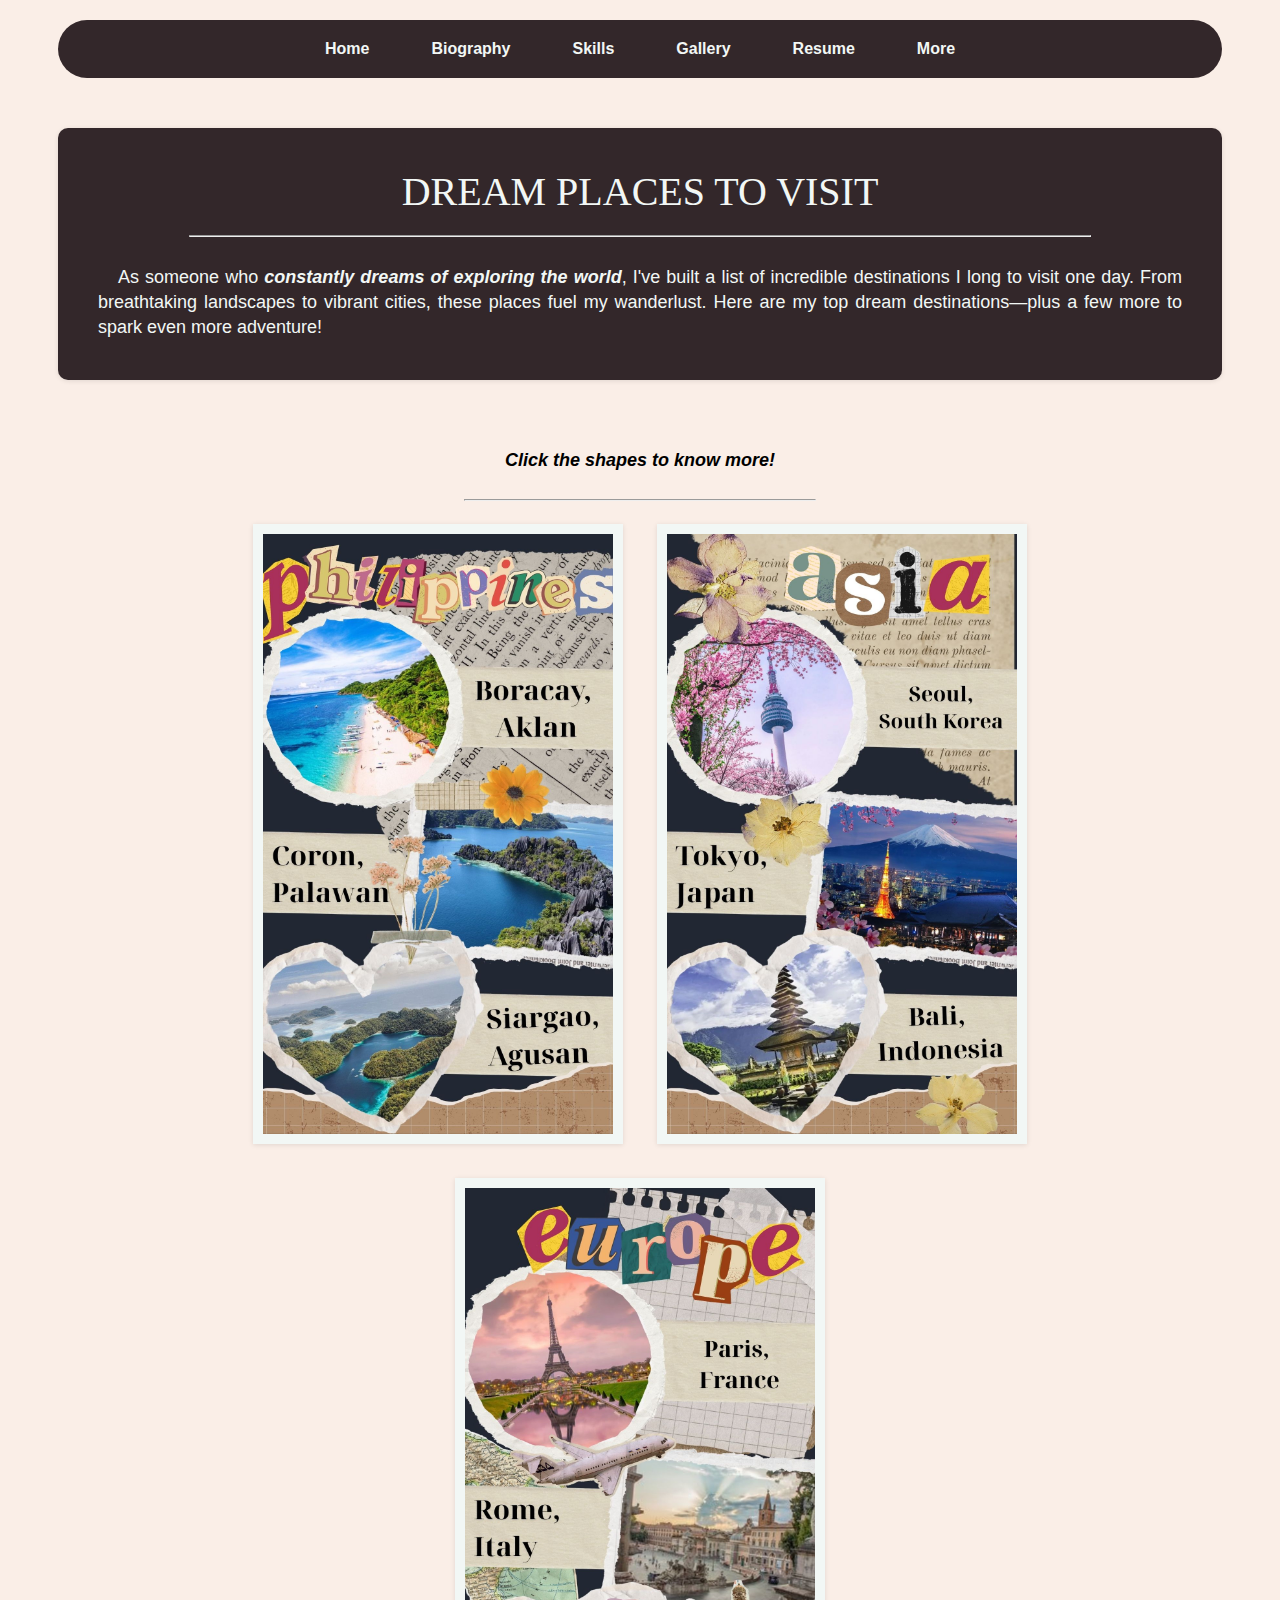
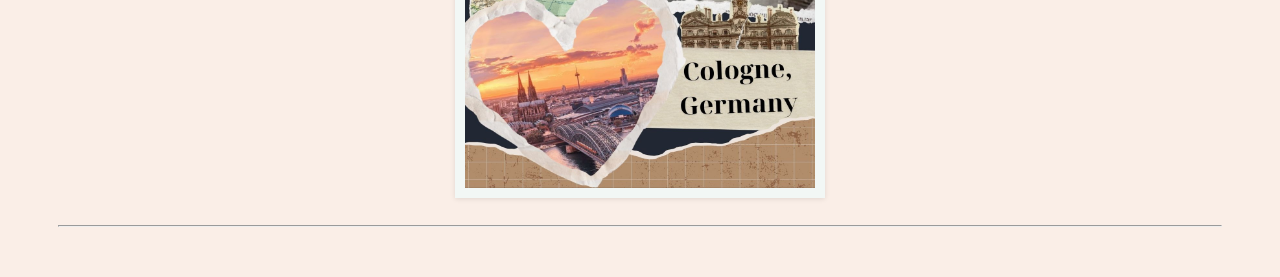
<file: index.html>
<!DOCTYPE html>
<html lang="en">
<head>
    <meta charset="UTF-8">
    <meta name="viewport" content="width=device-width, initial scale=1.0">
    <title>Pia's Dream Places To Visit </title>
    <link rel="stylesheet" href="dreamplace.css">
</head>
  
    <body>
        <header>
            <nav class="nav">
                <a href="https://senielleb.github.io/landingpage/">Home</a>
                <a href="https://senielleb.github.io/biographypage/">Biography</a>
                <a href="https://senielleb.github.io/skillspage/">Skills</a>
                <a href="https://senielleb.github.io/gallerypage/">Gallery</a>
                <a href="https://senielleb.github.io/resumepage/">Resume</a>
                <div class="dropdown-box">
                    <a href="">More</a>
                    <div class="dropdown-menu">
                        <a href="https://senielleb.github.io/tunespage/">Tunes</a>
                        <a href="https://senielleb.github.io/filmspage/">Films</a>
                        <a href="https://senielleb.github.io/tvshowspage/">TV-Shows</a>
                        <a href="https://senielleb.github.io/dreamplacestovisitpage/">Dream Place</a>
                        <a href="https://senielleb.github.io/bucketlistpage/">Bucket Lists</a>
                    </div>
                </div>
            </nav>
        </header>
        <div class="whole-heading">
            <div class="title">
                DREAM PLACES TO VISIT
            </div>
            <hr width="80%">
            <div class="description"> 
                As someone who <b><i>constantly dreams of exploring the world</i></b>, I've built a list of incredible destinations I long to visit one day. From breathtaking landscapes to vibrant cities, these places fuel my wanderlust. Here are my top dream destinations—plus a few more to spark even more adventure!
            </div>
        </div>
        <div class="whole-images">
        <div class="instruction"> 
            Click the shapes to know more!
        </div>
        <hr width="30%"">
        <div class="image">
            <img src="1phmain.jpg" alt="philippines" usemap="#1phmain">
            <map name="1phmain">
                <area shape="circle" coords="91,180,89" href="phboracay.html" target="_blank">
                <area shape="rect" coords="158, 272, 345, 416" href="phcoron.html" target="_blank">
                <area shape="poly" coords="102, 416, 87, 446, 65, 427, 34, 426, 18,432, 6, 467, 3, 482, 
                17, 511, 46, 536, 70, 555, 84, 565, 110, 579, 130, 587, 147, 564, 166, 544, 182, 515, 193, 494, 196, 
                466, 197, 438, 185, 423, 156, 420, , 155, 412, 132, 421, 113, 440, 104, 459" href="phsiargao.html" target="_blank">
            </map>
        </div>
        <div class="image">
            <img src="2asiamain.jpg" alt="asia" usemap="#2asiamain">
            <map name="2asiamain">
                <area shape="circle" coords="91,180,89" href="asiaseoul.html" target="_blank">
                <area shape="rect" coords="158, 272, 345, 416" href="asiatokyo.html" target="_blank"> 
                <area shape="poly" coords="102, 416, 87, 446, 65, 427, 34, 426, 18,432, 6, 467, 3, 482, 
                17, 511, 46, 536, 70, 555, 84, 565, 110, 579, 130, 587, 147, 564, 166, 544, 182, 515, 193, 494, 196, 
                466, 197, 438, 185, 423, 156, 420, , 155, 412, 132, 421, 113, 440, 104, 459" href="asiabali.html" target="_blank">           
            </map>
        </div>
        <div class="image">
            <img src="3euromain.jpg" alt="europe" usemap="#3europemain">
            <map name="3europemain">
                <area shape="circle" coords="91,180,89" href="euparis.html" target="_blank">
                <area shape="rect" coords="158, 272, 345, 416" href="eurome.html" target="_blank">
                <area shape="poly" coords="102, 416, 87, 446, 65, 427, 34, 426, 18,432, 6, 467, 3, 482, 
                17, 511, 46, 536, 70, 555, 84, 565, 110, 579, 130, 587, 147, 564, 166, 544, 182, 515, 193, 494, 196, 
                466, 197, 438, 185, 423, 156, 420, , 155, 412, 132, 421, 113, 440, 104, 459" href="eucologne.html" target="_blank">
            </map>
        </div>
        <hr>
        </div>
    </body>
</html>
</file>
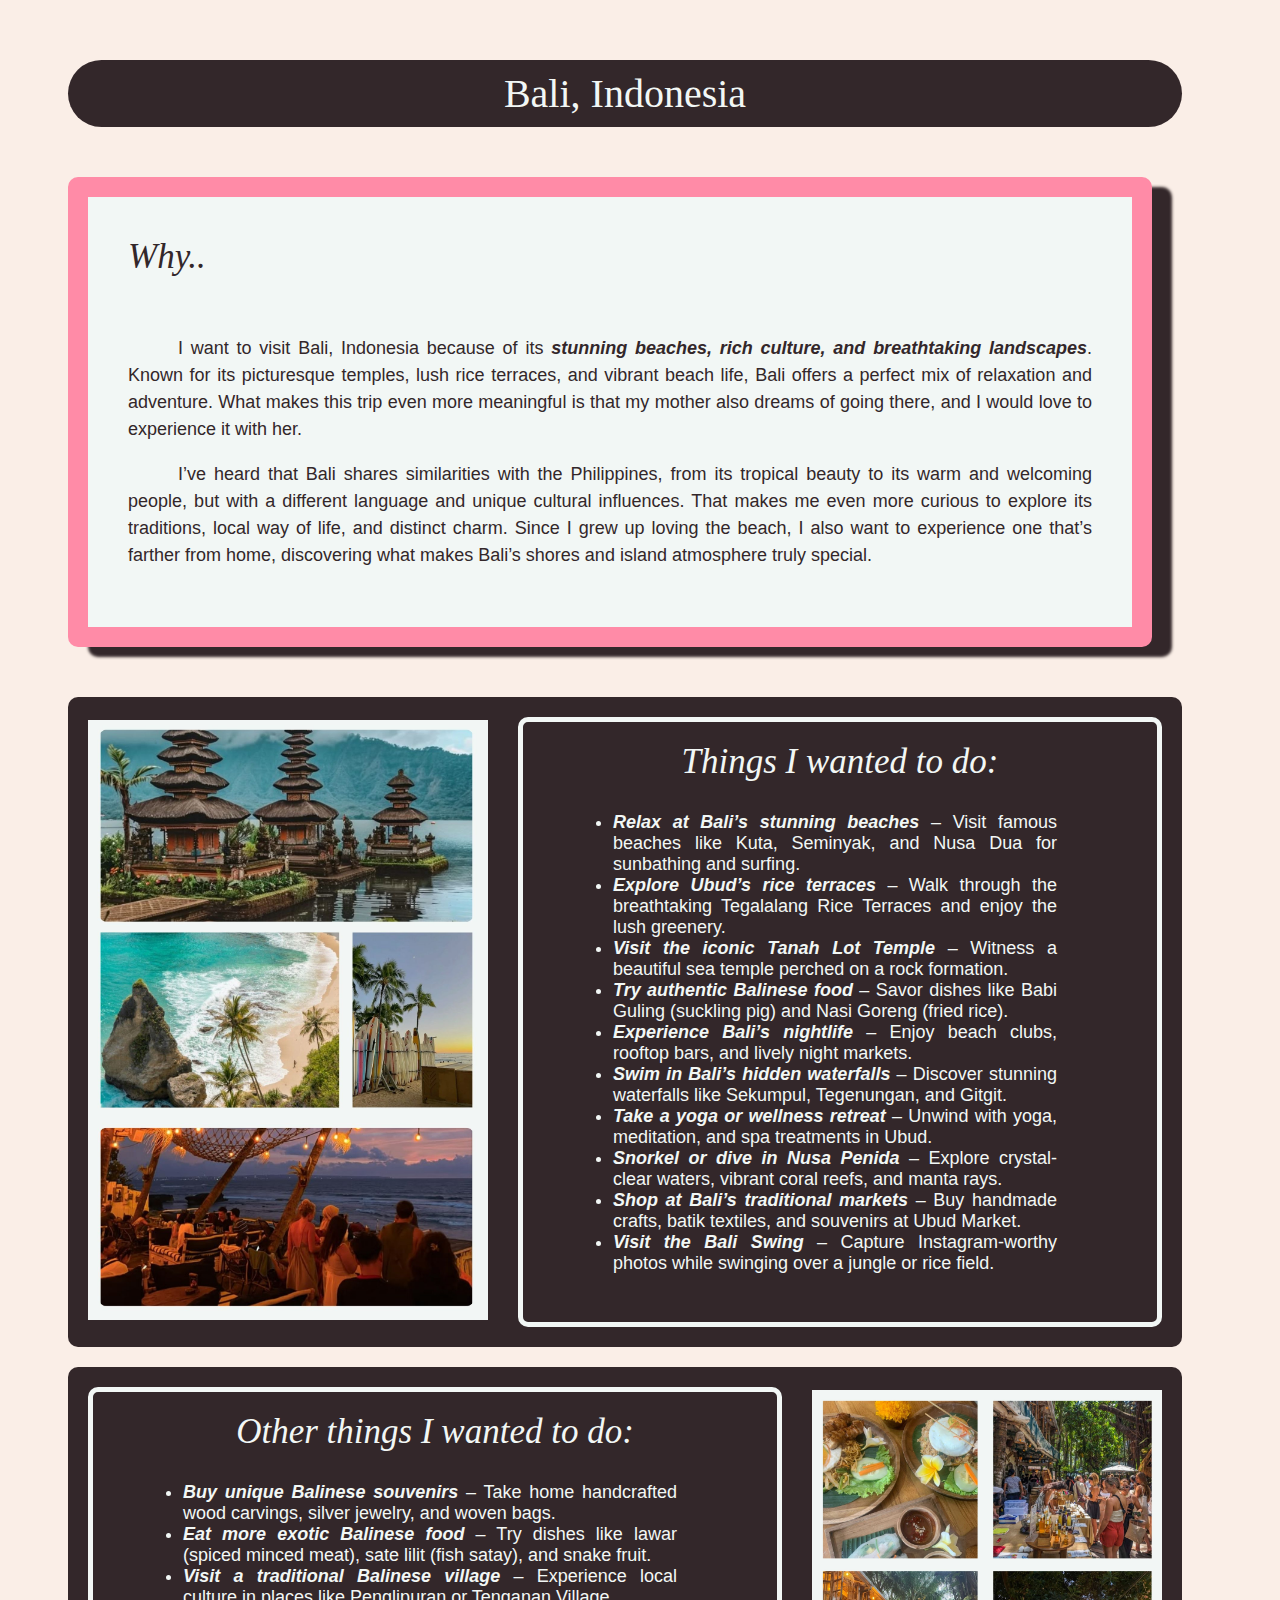
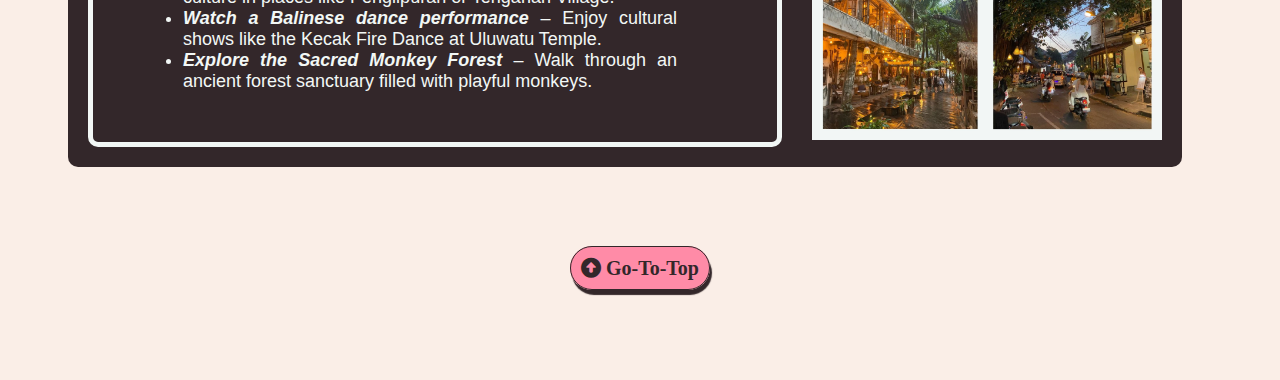
<file: asiabali.html>
<!DOCTYPE html>
<html lang="en">
<head>
    <meta charset="UTF-8">
    <meta name="viewport" content="width=device-width, initial scale=1.0">
    <title>Bali, Indonesia</title>
    <link rel="stylesheet" href="pages.css">
    <link rel="stylesheet" href="https://cdnjs.cloudflare.com/ajax/libs/font-awesome/6.7.2/css/all.min.css">
</head>
<body  id="title">
<div class="whole-body">
    <div class="title">
        Bali, Indonesia
    </div>
    <div class="why">
        <div class="question">
            Why..
        </div>
        <div class="why-paragraph">
            <p>I want to visit Bali, Indonesia because of its <b><i>stunning beaches, rich culture, and breathtaking landscapes</i></b>. Known for its picturesque temples, lush rice terraces, and vibrant beach life, Bali offers a perfect mix of relaxation and adventure. What makes this trip even more meaningful is that my mother also dreams of going there, and I would love to experience it with her.</p>
            <p>I’ve heard that Bali shares similarities with the Philippines, from its tropical beauty to its warm and welcoming people, but with a different language and unique cultural influences. That makes me even more curious to explore its traditions, local way of life, and distinct charm. Since I grew up loving the beach, I also want to experience one that’s farther from home, discovering what makes Bali’s shores and island atmosphere truly special.</p>
        </div>
    </div>
    <div class="things-to-do"> 

        <div class="image"> 
            <a href="bali.jpg" target="_blank">
            <img src="bali.jpg" alt="bali">
            </a>
        </div>
        <div class="things-to-do-list"> 
            <div class="things-to-do-question">
                Things I wanted to do: 
            </div>
            <ul>
                <li><b><i>Relax at Bali’s stunning beaches</i></b> – Visit famous beaches like Kuta, Seminyak, and Nusa Dua for sunbathing and surfing.</li>
                <li><b><i>Explore Ubud’s rice terraces</i></b> – Walk through the breathtaking Tegalalang Rice Terraces and enjoy the lush greenery.</li>
                <li><b><i>Visit the iconic Tanah Lot Temple</i></b> – Witness a beautiful sea temple perched on a rock formation.</li>
                <li><b><i>Try authentic Balinese food</i></b> – Savor dishes like Babi Guling (suckling pig) and Nasi Goreng (fried rice).</li>
                <li><b><i>Experience Bali’s nightlife</i></b> – Enjoy beach clubs, rooftop bars, and lively night markets.</li>
                <li><b><i>Swim in Bali’s hidden waterfalls</i></b> – Discover stunning waterfalls like Sekumpul, Tegenungan, and Gitgit.</li>
                <li><b><i>Take a yoga or wellness retreat</i></b> – Unwind with yoga, meditation, and spa treatments in Ubud.</li>
                <li><b><i>Snorkel or dive in Nusa Penida</i></b> – Explore crystal-clear waters, vibrant coral reefs, and manta rays.</li>
                <li><b><i>Shop at Bali’s traditional markets</i></b> – Buy handmade crafts, batik textiles, and souvenirs at Ubud Market.</li>
                <li><b><i>Visit the Bali Swing</i></b> – Capture Instagram-worthy photos while swinging over a jungle or rice field.</li>
            </ul>            
        </div>
    </div>
    <div class="other-things-to-do"> 
        <div class="other-things-to-do-list"> 
            <div class="other-things-to-do-question">
                Other things I wanted to do: 
            </div>
            <ul>
                <li><b><i>Buy unique Balinese souvenirs</i></b> – Take home handcrafted wood carvings, silver jewelry, and woven bags.</li>
                <li><b><i>Eat more exotic Balinese food</i></b> – Try dishes like lawar (spiced minced meat), sate lilit (fish satay), and snake fruit.</li>
                <li><b><i>Visit a traditional Balinese village</i></b> – Experience local culture in places like Penglipuran or Tenganan Village.</li>
                <li><b><i>Watch a Balinese dance performance</i></b> – Enjoy cultural shows like the Kecak Fire Dance at Uluwatu Temple.</li>
                <li><b><i>Explore the Sacred Monkey Forest</i></b> – Walk through an ancient forest sanctuary filled with playful monkeys.</li>
            </ul>                    
        </div>       
        <div class="other-things-to-do-image"> 
            <a href="balisq.jpg" target="_blank">
            <img src="balisq.jpg" alt="bali">
            </a>
        </div>
    </div>
</div>
<div class="button">
    <a href="#title"><i class="fa-solid fa-circle-up"></i> Go-To-Top</a>
</div>
</body>
</html>
</file>
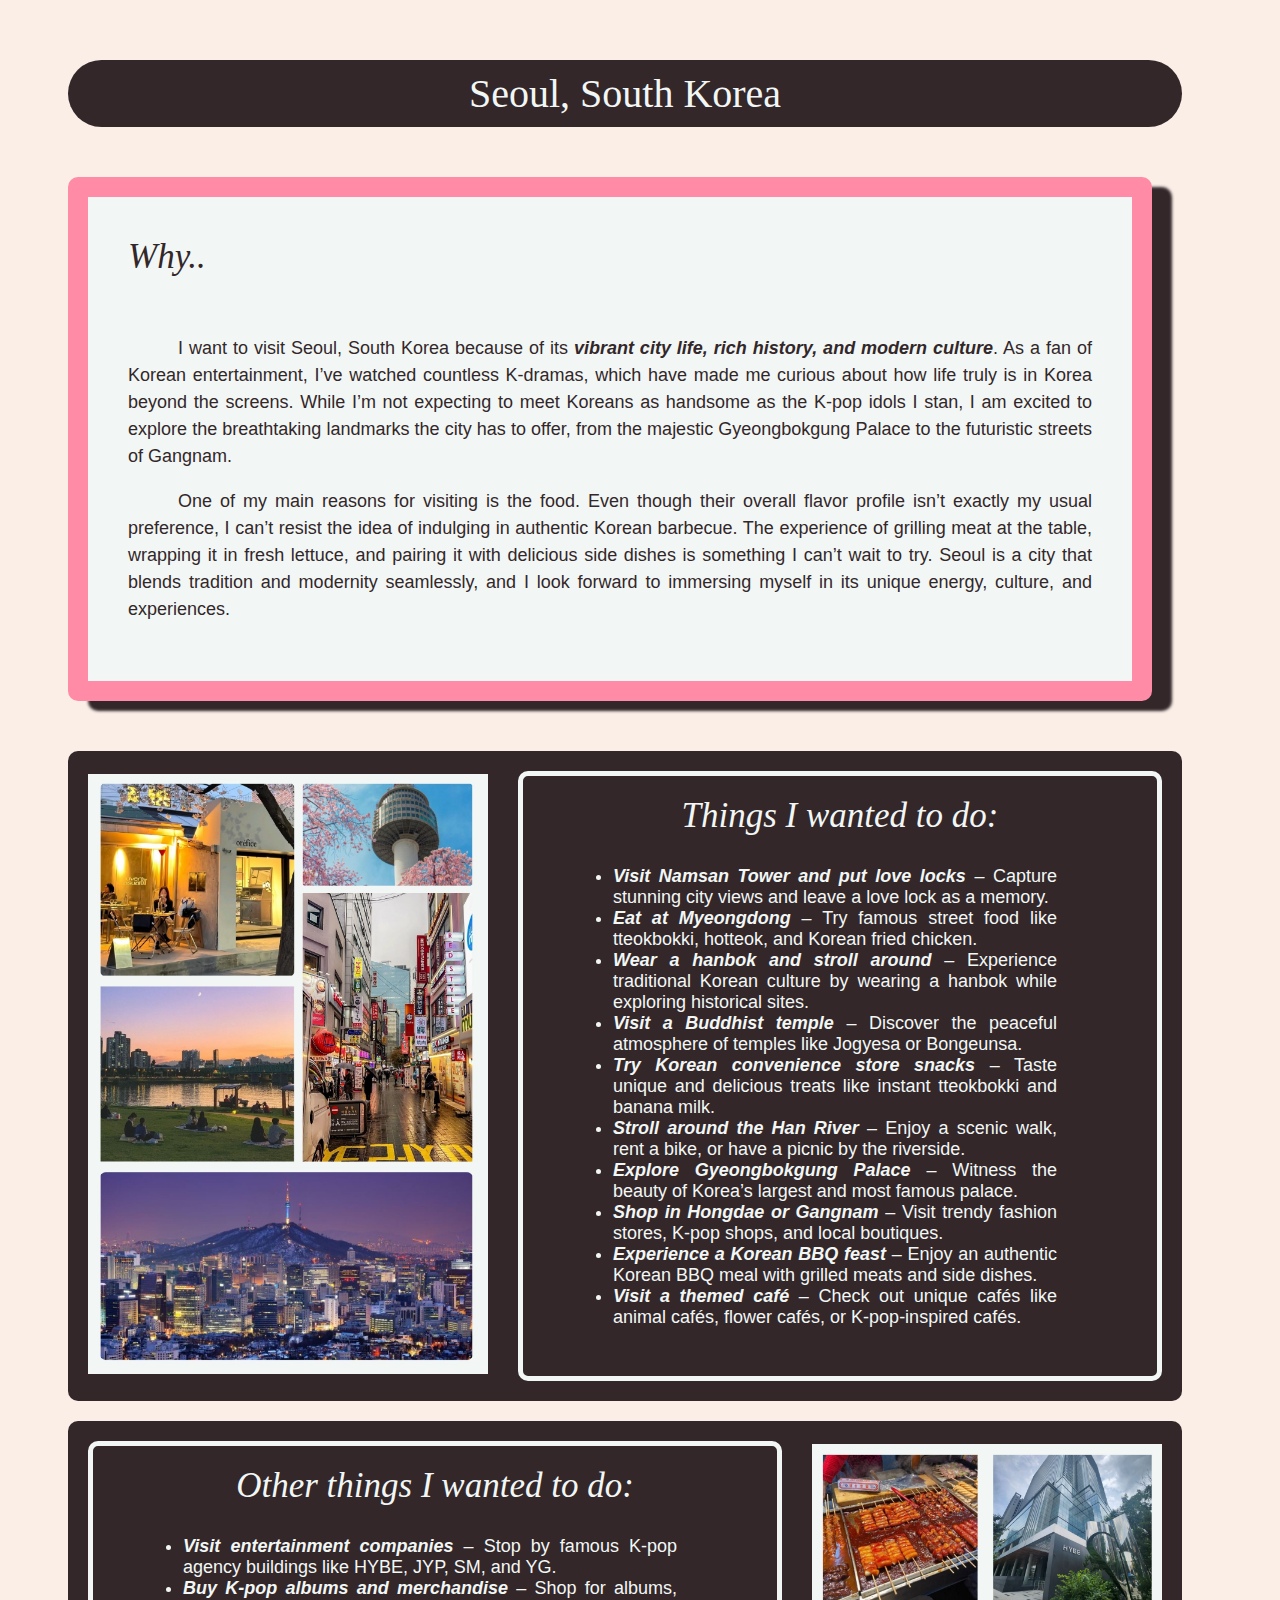
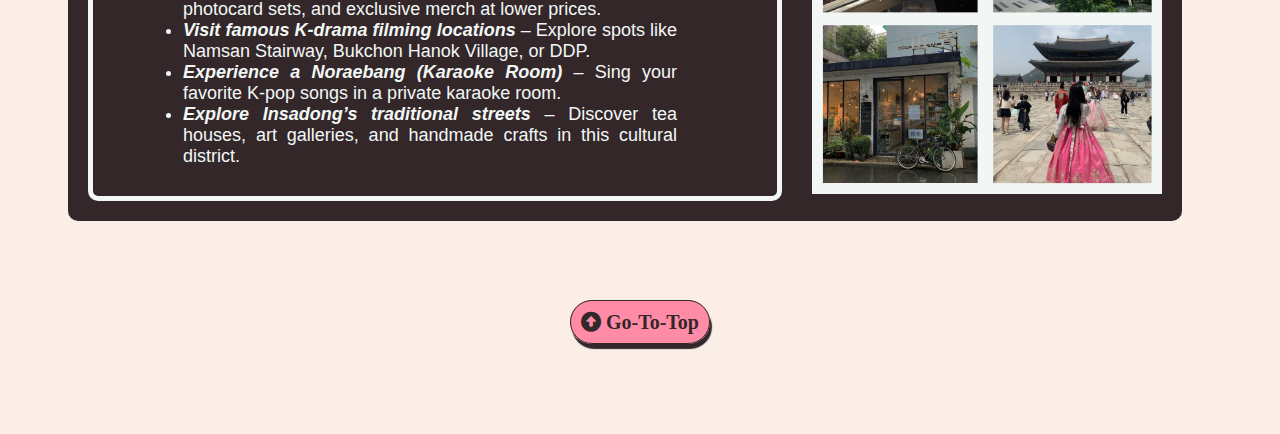
<file: asiaseoul.html>
<!DOCTYPE html>
<html lang="en">
<head>
    <meta charset="UTF-8">
    <meta name="viewport" content="width=device-width, initial scale=1.0">
    <title>Seoul, South Korea</title>
    <link rel="stylesheet" href="pages.css">
    <link rel="stylesheet" href="https://cdnjs.cloudflare.com/ajax/libs/font-awesome/6.7.2/css/all.min.css">
</head>
<body id="title">

<div class="whole-body">
    <div class="title">
        Seoul, South Korea
    </div>
    <div class="why">
        <div class="question">
            Why..
        </div>
        <div class="why-paragraph">
            <p>I want to visit Seoul, South Korea because of its <b><i>vibrant city life, rich history, and modern culture</i></b>. As a fan of Korean entertainment, I’ve watched countless K-dramas, which have made me curious about how life truly is in Korea beyond the screens. While I’m not expecting to meet Koreans as handsome as the K-pop idols I stan, I am excited to explore the breathtaking landmarks the city has to offer, from the majestic Gyeongbokgung Palace to the futuristic streets of Gangnam.
            </p>
            <p>
                One of my main reasons for visiting is the food. Even though their overall flavor profile isn’t exactly my usual preference, I can’t resist the idea of indulging in authentic Korean barbecue. The experience of grilling meat at the table, wrapping it in fresh lettuce, and pairing it with delicious side dishes is something I can’t wait to try. Seoul is a city that blends tradition and modernity seamlessly, and I look forward to immersing myself in its unique energy, culture, and experiences.
            </p>
        </div>
    </div>
    <div class="things-to-do"> 

        <div class="image"> 
            <a href="seoul.jpg" target="_blank">
            <img src="seoul.jpg" alt="seoul">
            </a>
        </div>
        <div class="things-to-do-list"> 
            <div class="things-to-do-question">
                Things I wanted to do: 
            </div>
            <ul>
                <li><b><i>Visit Namsan Tower and put love locks</i></b> – Capture stunning city views and leave a love lock as a memory.</li>
                <li><b><i>Eat at Myeongdong</i></b> – Try famous street food like tteokbokki, hotteok, and Korean fried chicken.</li>
                <li><b><i>Wear a hanbok and stroll around</i></b> – Experience traditional Korean culture by wearing a hanbok while exploring historical sites.</li>
                <li><b><i>Visit a Buddhist temple</i></b> – Discover the peaceful atmosphere of temples like Jogyesa or Bongeunsa.</li>
                <li><b><i>Try Korean convenience store snacks</i></b> – Taste unique and delicious treats like instant tteokbokki and banana milk.</li>
                <li><b><i>Stroll around the Han River</i></b> – Enjoy a scenic walk, rent a bike, or have a picnic by the riverside.</li>
                <li><b><i>Explore Gyeongbokgung Palace</i></b> – Witness the beauty of Korea’s largest and most famous palace.</li>
                <li><b><i>Shop in Hongdae or Gangnam</i></b> – Visit trendy fashion stores, K-pop shops, and local boutiques.</li>
                <li><b><i>Experience a Korean BBQ feast</i></b> – Enjoy an authentic Korean BBQ meal with grilled meats and side dishes.</li>
                <li><b><i>Visit a themed café</i></b> – Check out unique cafés like animal cafés, flower cafés, or K-pop-inspired cafés.</li>
            </ul>
        </div>
    </div>
    <div class="other-things-to-do"> 
        <div class="other-things-to-do-list"> 
            <div class="other-things-to-do-question">
                Other things I wanted to do: 
            </div>
            <ul>
                <li><b><i>Visit entertainment companies</i></b> – Stop by famous K-pop agency buildings like HYBE, JYP, SM, and YG.</li>
                <li><b><i>Buy K-pop albums and merchandise</i></b> – Shop for albums, photocard sets, and exclusive merch at lower prices.</li>
                <li><b><i>Visit famous K-drama filming locations</i></b> – Explore spots like Namsan Stairway, Bukchon Hanok Village, or DDP.</li>
                <li><b><i>Experience a Noraebang (Karaoke Room)</i></b> – Sing your favorite K-pop songs in a private karaoke room.</li>
                <li><b><i>Explore Insadong’s traditional streets</i></b> – Discover tea houses, art galleries, and handmade crafts in this cultural district.</li>
            </ul>            
        </div>       
        <div class="other-things-to-do-image"> 
            <a href="seoulsq.jpg" target="_blank">
            <img src="seoulsq.jpg" alt="seoul">
            </a>
        </div>
    </div>
</div>
<div class="button">
    <a href="#title"><i class="fa-solid fa-circle-up"></i> Go-To-Top</a>
</div>
</body>
</html>
</file>
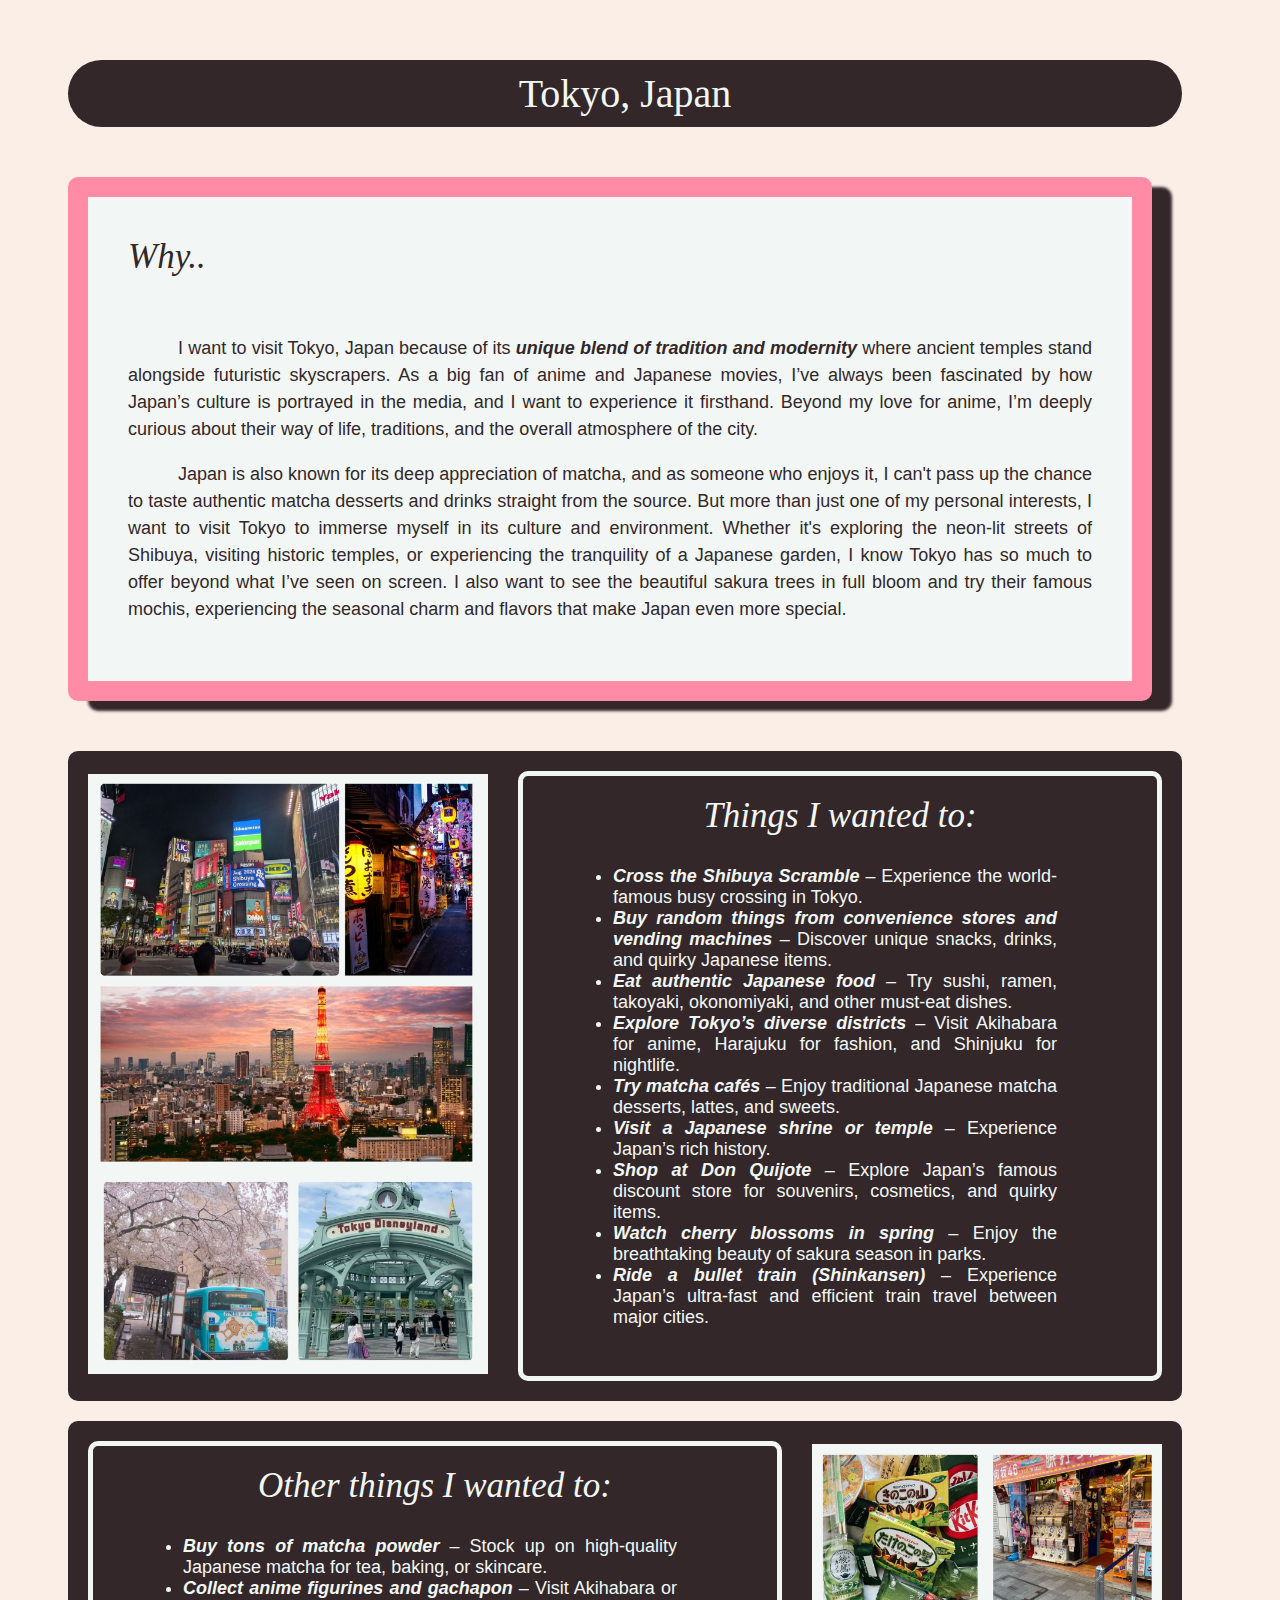
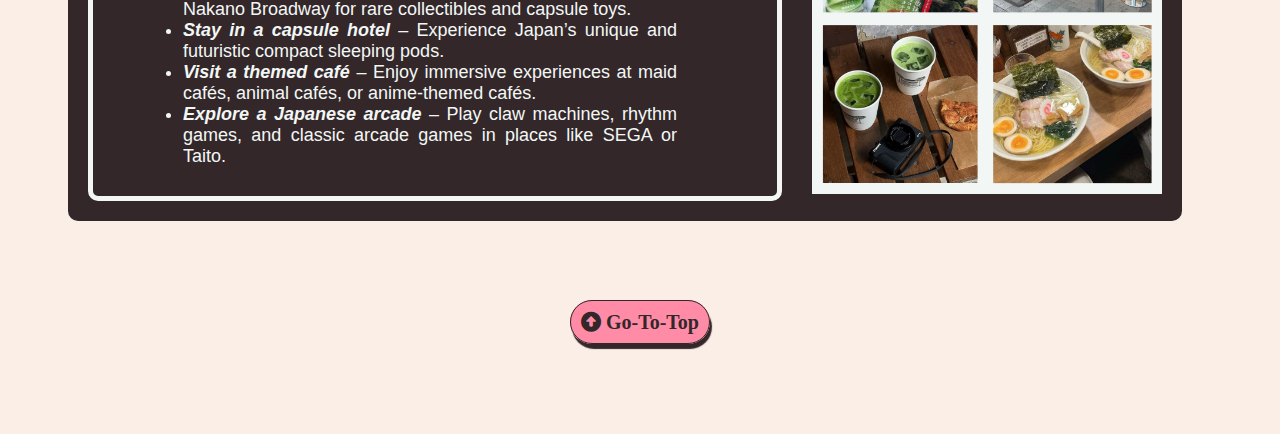
<file: asiatokyo.html>
<!DOCTYPE html>
<html lang="en">
<head>
    <meta charset="UTF-8">
    <meta name="viewport" content="width=device-width, initial scale=1.0">
    <title>Tokyo, Japan</title>
    <link rel="stylesheet" href="pages.css">
    <link rel="stylesheet" href="https://cdnjs.cloudflare.com/ajax/libs/font-awesome/6.7.2/css/all.min.css">
</head>
<body id="title">

<div class="whole-body">
    <div class="title">
        Tokyo, Japan
    </div>
    <div class="why">
        <div class="question">
            Why..
        </div>
        <div class="why-paragraph">
            <p>I want to visit Tokyo, Japan because of its <b><i>unique blend of tradition and modernity</i></b> where ancient temples stand alongside futuristic skyscrapers. As a big fan of anime and Japanese movies, I’ve always been fascinated by how Japan’s culture is portrayed in the media, and I want to experience it firsthand. Beyond my love for anime, I’m deeply curious about their way of life, traditions, and the overall atmosphere of the city.</p>
            <p>Japan is also known for its deep appreciation of matcha, and as someone who enjoys it, I can't pass up the chance to taste authentic matcha desserts and drinks straight from the source. But more than just one of my personal interests, I want to visit Tokyo to immerse myself in its culture and environment. Whether it's exploring the neon-lit streets of Shibuya, visiting historic temples, or experiencing the tranquility of a Japanese garden, I know Tokyo has so much to offer beyond what I’ve seen on screen. I also want to see the beautiful sakura trees in full bloom and try their famous mochis, experiencing the seasonal charm and flavors that make Japan even more special.</p>
        </div>
    </div>
    <div class="things-to-do"> 

        <div class="image"> 
            <a href="tokyo.jpg" target="_blank">
            <img src="tokyo.jpg" alt="tokyo">
            </a>
        </div>
        <div class="things-to-do-list"> 
            <div class="things-to-do-question">
                Things I wanted to: 
            </div>
            <ul>
                <li><b><i>Cross the Shibuya Scramble</i></b> – Experience the world-famous busy crossing in Tokyo.</li>
                <li><b><i>Buy random things from convenience stores and vending machines</i></b> – Discover unique snacks, drinks, and quirky Japanese items.</li>
                <li><b><i>Eat authentic Japanese food</i></b> – Try sushi, ramen, takoyaki, okonomiyaki, and other must-eat dishes.</li>
                <li><b><i>Explore Tokyo’s diverse districts</i></b> – Visit Akihabara for anime, Harajuku for fashion, and Shinjuku for nightlife.</li>
                <li><b><i>Try matcha cafés</i></b> – Enjoy traditional Japanese matcha desserts, lattes, and sweets.</li>
                <li><b><i>Visit a Japanese shrine or temple</i></b> – Experience Japan’s rich history.</li>
                <li><b><i>Shop at Don Quijote</i></b> – Explore Japan’s famous discount store for souvenirs, cosmetics, and quirky items.</li>
                <li><b><i>Watch cherry blossoms in spring</i></b> – Enjoy the breathtaking beauty of sakura season in parks.</li>
                <li><b><i>Ride a bullet train (Shinkansen)</i></b> – Experience Japan’s ultra-fast and efficient train travel between major cities.</li>
            </ul>            
        </div>
    </div>
    <div class="other-things-to-do"> 
        <div class="other-things-to-do-list"> 
            <div class="other-things-to-do-question">
                Other things I wanted to: 
            </div>
            <ul>
                <li><b><i>Buy tons of matcha powder</i></b> – Stock up on high-quality Japanese matcha for tea, baking, or skincare.</li>
                <li><b><i>Collect anime figurines and gachapon</i></b> – Visit Akihabara or Nakano Broadway for rare collectibles and capsule toys.</li>
                <li><b><i>Stay in a capsule hotel</i></b> – Experience Japan’s unique and futuristic compact sleeping pods.</li>
                <li><b><i>Visit a themed café</i></b> – Enjoy immersive experiences at maid cafés, animal cafés, or anime-themed cafés.</li>
                <li><b><i>Explore a Japanese arcade</i></b> – Play claw machines, rhythm games, and classic arcade games in places like SEGA or Taito.</li>
            </ul>
        </div>       
        <div class="other-things-to-do-image"> 
            <a href="tokyosq.jpg" target="_blank">
            <img src="tokyosq.jpg" alt="tokyo">
            </a>
        </div>
    </div>
</div>
<div class="button">
    <a href="#title"><i class="fa-solid fa-circle-up"></i> Go-To-Top</a>
</div>
</body>
</html>
</file>
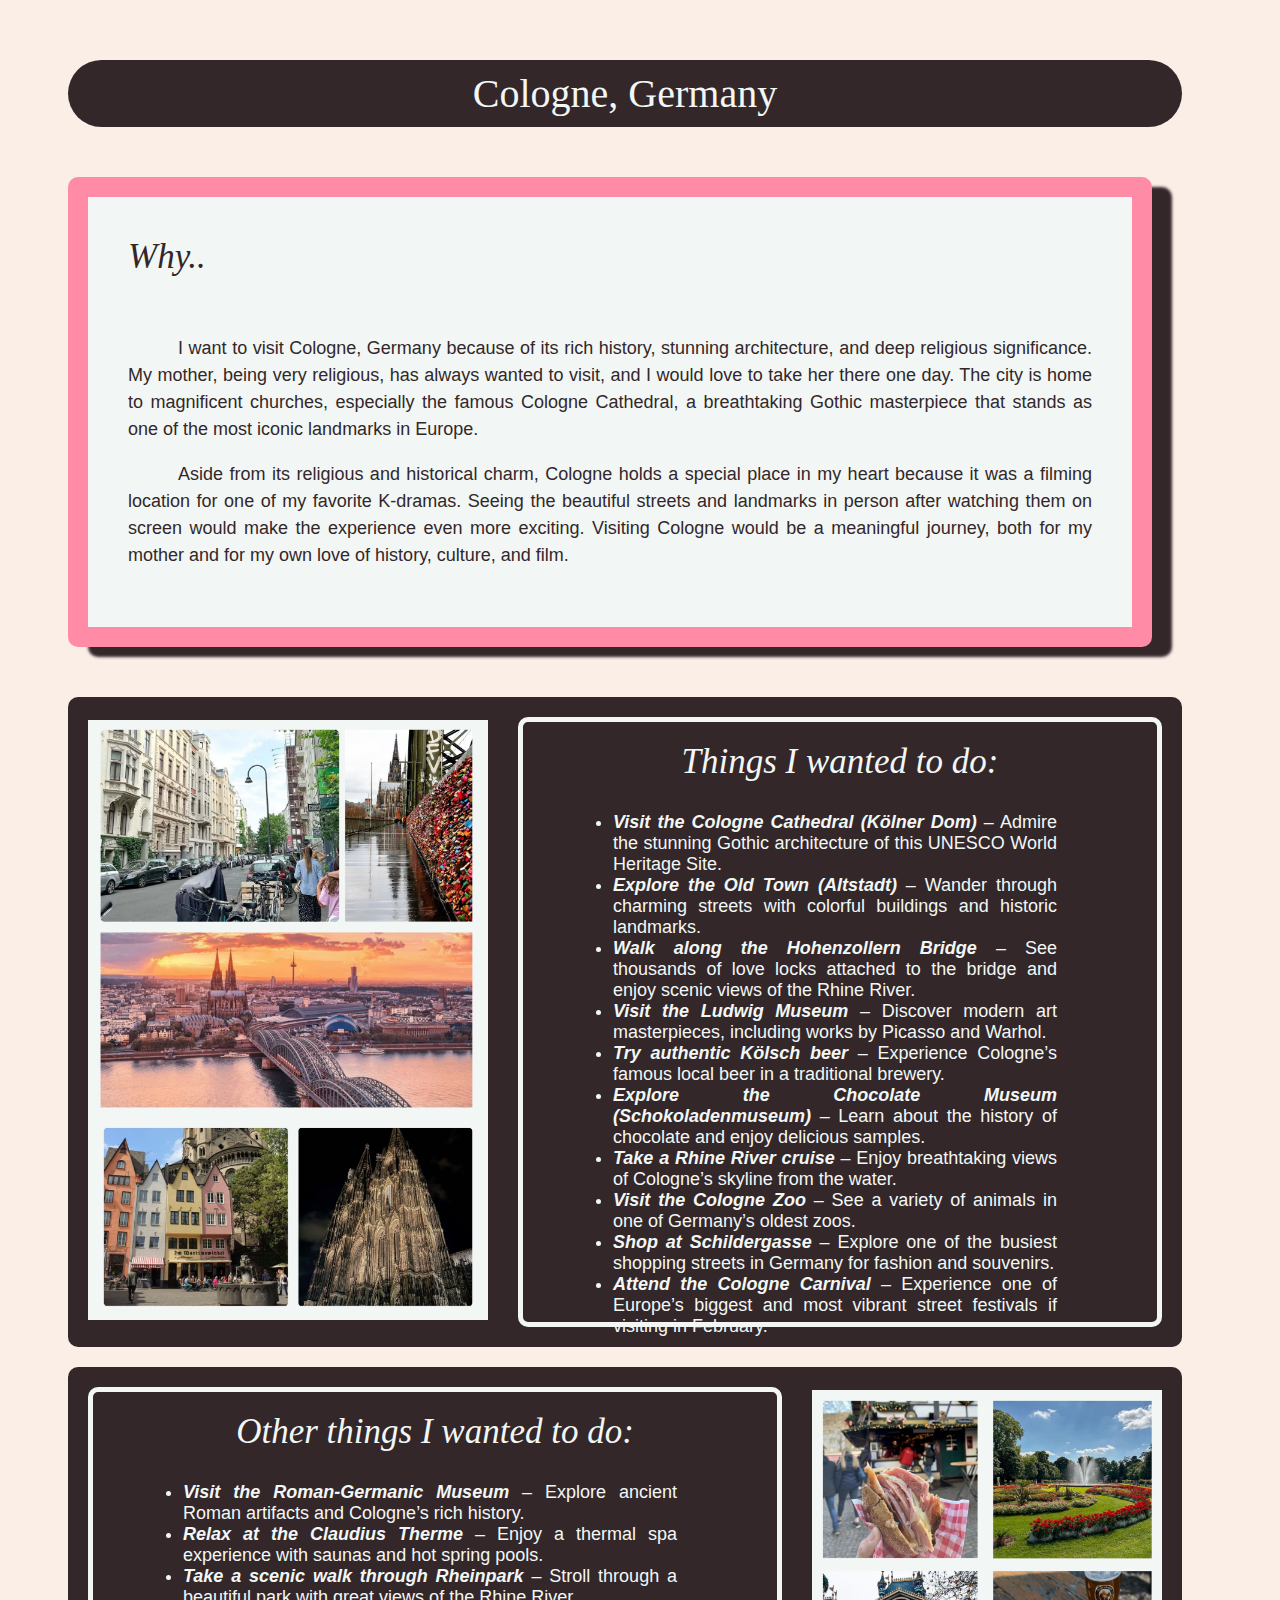
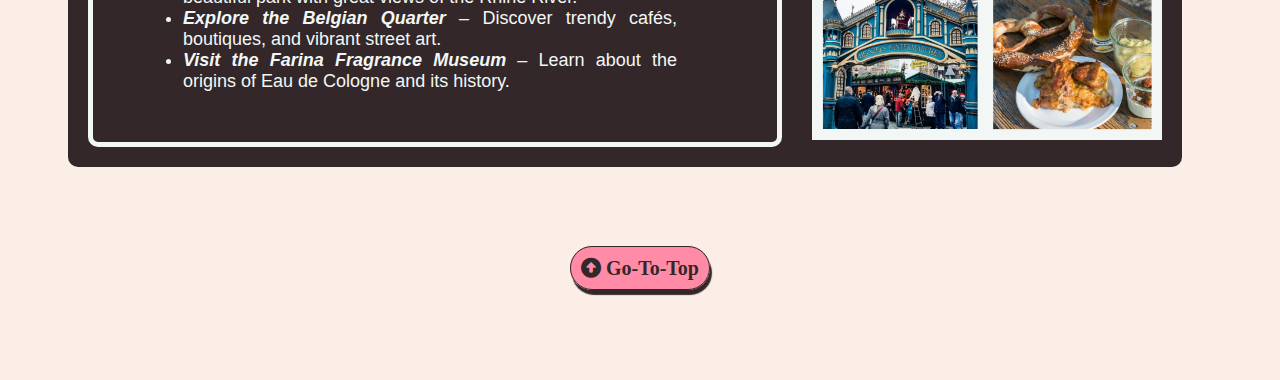
<file: eucologne.html>
<!DOCTYPE html>
<html lang="en">
<head>
    <meta charset="UTF-8">
    <meta name="viewport" content="width=device-width, initial scale=1.0">
    <title>Cologne, Germany</title>
    <link rel="stylesheet" href="pages.css">
    <link rel="stylesheet" href="https://cdnjs.cloudflare.com/ajax/libs/font-awesome/6.7.2/css/all.min.css">
</head>
<body id="title">

<div class="whole-body">
    <div class="title">
        Cologne, Germany
    </div>
    <div class="why">
        <div class="question">
            Why..
        </div>
        <div class="why-paragraph">
            <p>I want to visit Cologne, Germany because of its rich history, stunning architecture, and deep religious significance. My mother, being very religious, has always wanted to visit, and I would love to take her there one day. The city is home to magnificent churches, especially the famous Cologne Cathedral, a breathtaking Gothic masterpiece that stands as one of the most iconic landmarks in Europe.</p>
            <p>Aside from its religious and historical charm, Cologne holds a special place in my heart because it was a filming location for one of my favorite K-dramas. Seeing the beautiful streets and landmarks in person after watching them on screen would make the experience even more exciting. Visiting Cologne would be a meaningful journey, both for my mother and for my own love of history, culture, and film.</p>
        </div>
    </div>
    <div class="things-to-do"> 

        <div class="image"> 
            <a href="cologne.jpg" target="_blank">
            <img src="cologne.jpg" alt="cologne">
            </a>
        </div>
        <div class="things-to-do-list"> 
            <div class="things-to-do-question">
                Things I wanted to do: 
            </div>
            <ul>
                <li><b><i>Visit the Cologne Cathedral (Kölner Dom)</i></b> – Admire the stunning Gothic architecture of this UNESCO World Heritage Site.</li>
                <li><b><i>Explore the Old Town (Altstadt)</i></b> – Wander through charming streets with colorful buildings and historic landmarks.</li>
                <li><b><i>Walk along the Hohenzollern Bridge</i></b> – See thousands of love locks attached to the bridge and enjoy scenic views of the Rhine River.</li>
                <li><b><i>Visit the Ludwig Museum</i></b> – Discover modern art masterpieces, including works by Picasso and Warhol.</li>
                <li><b><i>Try authentic Kölsch beer</i></b> – Experience Cologne’s famous local beer in a traditional brewery.</li>
                <li><b><i>Explore the Chocolate Museum (Schokoladenmuseum)</i></b> – Learn about the history of chocolate and enjoy delicious samples.</li>
                <li><b><i>Take a Rhine River cruise</i></b> – Enjoy breathtaking views of Cologne’s skyline from the water.</li>
                <li><b><i>Visit the Cologne Zoo</i></b> – See a variety of animals in one of Germany’s oldest zoos.</li>
                <li><b><i>Shop at Schildergasse</i></b> – Explore one of the busiest shopping streets in Germany for fashion and souvenirs.</li>
                <li><b><i>Attend the Cologne Carnival</i></b> – Experience one of Europe’s biggest and most vibrant street festivals if visiting in February.</li>
            </ul>            
        </div>
    </div>
    <div class="other-things-to-do"> 
        <div class="other-things-to-do-list"> 
            <div class="other-things-to-do-question">
                Other things I wanted to do: 
            </div>
            <ul>
                <li><b><i>Visit the Roman-Germanic Museum</i></b> – Explore ancient Roman artifacts and Cologne’s rich history.</li>
                <li><b><i>Relax at the Claudius Therme</i></b> – Enjoy a thermal spa experience with saunas and hot spring pools.</li>
                <li><b><i>Take a scenic walk through Rheinpark</i></b> – Stroll through a beautiful park with great views of the Rhine River.</li>
                <li><b><i>Explore the Belgian Quarter</i></b> – Discover trendy cafés, boutiques, and vibrant street art.</li>
                <li><b><i>Visit the Farina Fragrance Museum</i></b> – Learn about the origins of Eau de Cologne and its history.</li>
            </ul>                    
        </div>       
        <div class="other-things-to-do-image"> 
            <a href="colognesq.jpg" target="_blank">
            <img src="colognesq.jpg" alt="cologne">
            </a>
        </div>
    </div>
</div>
<div class="button">
    <a href="#title"><i class="fa-solid fa-circle-up"></i> Go-To-Top</a>
</div>
</body>
</html>
</file>
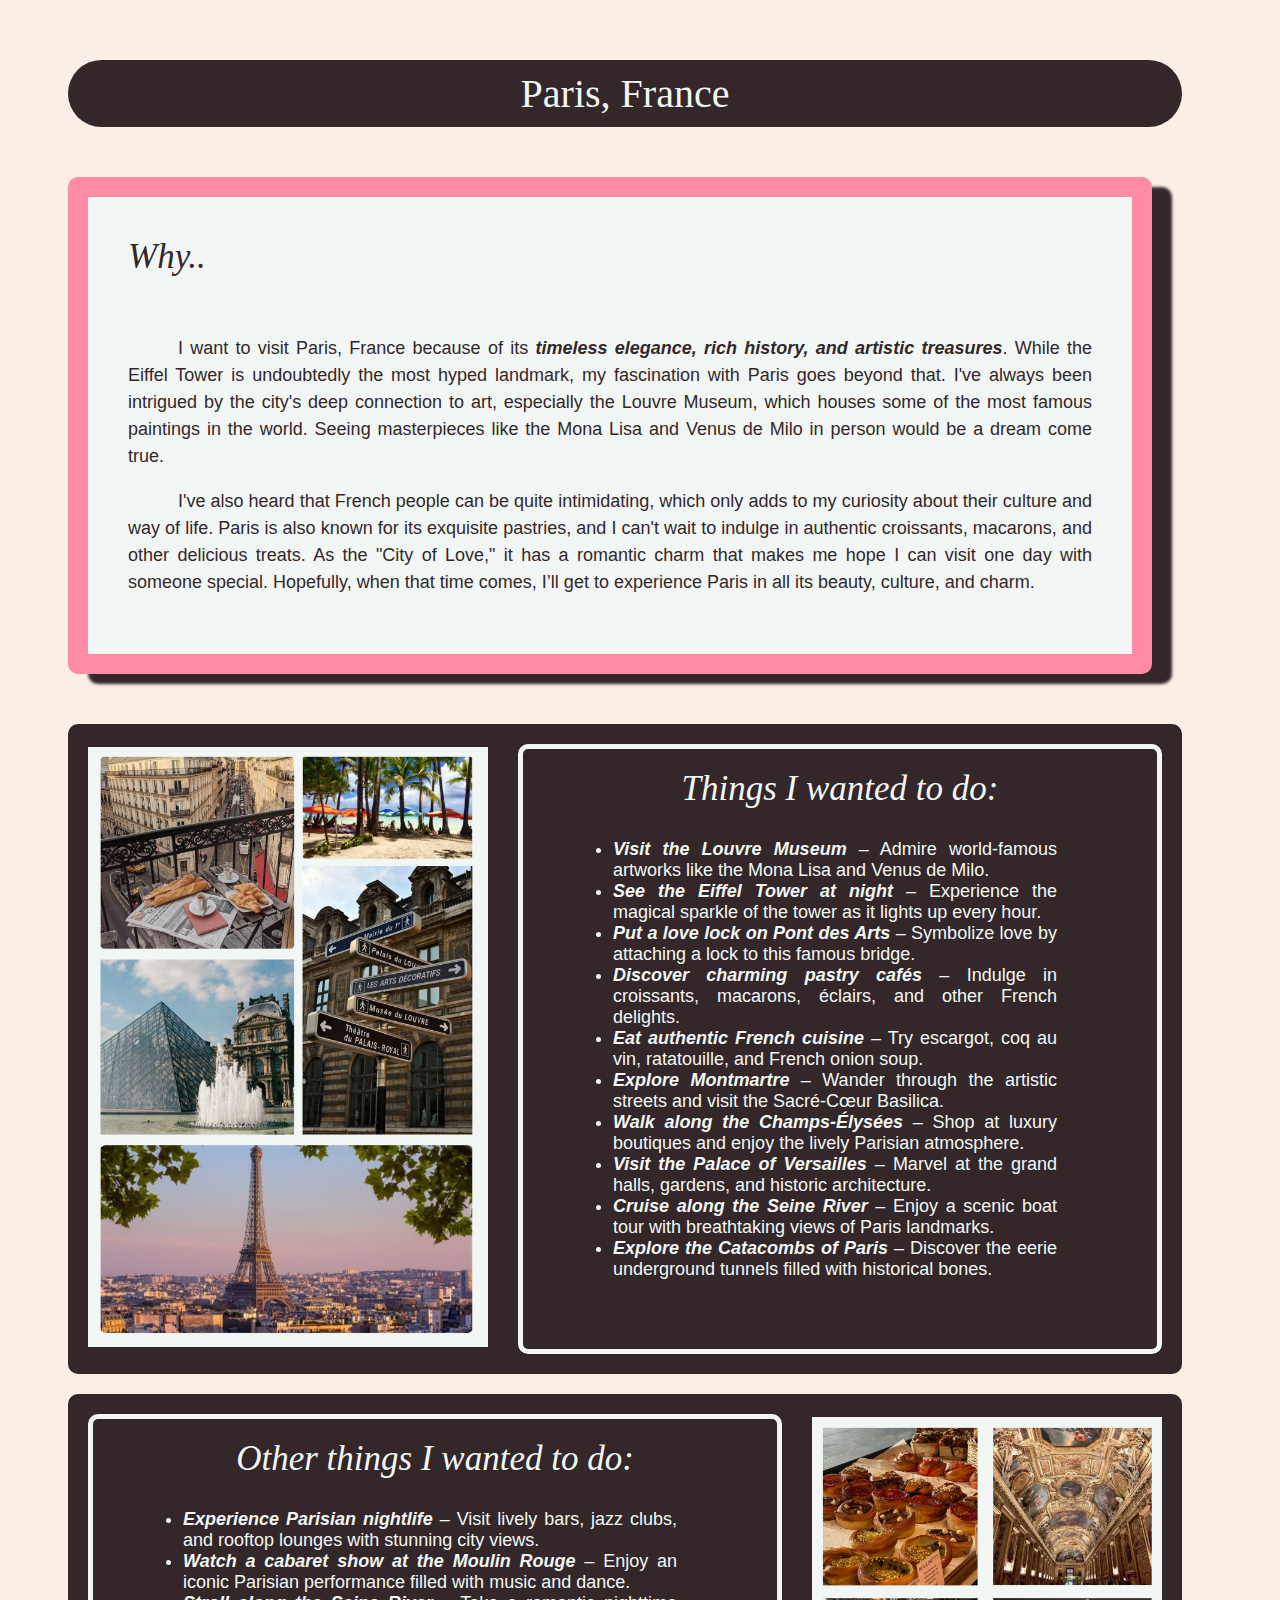
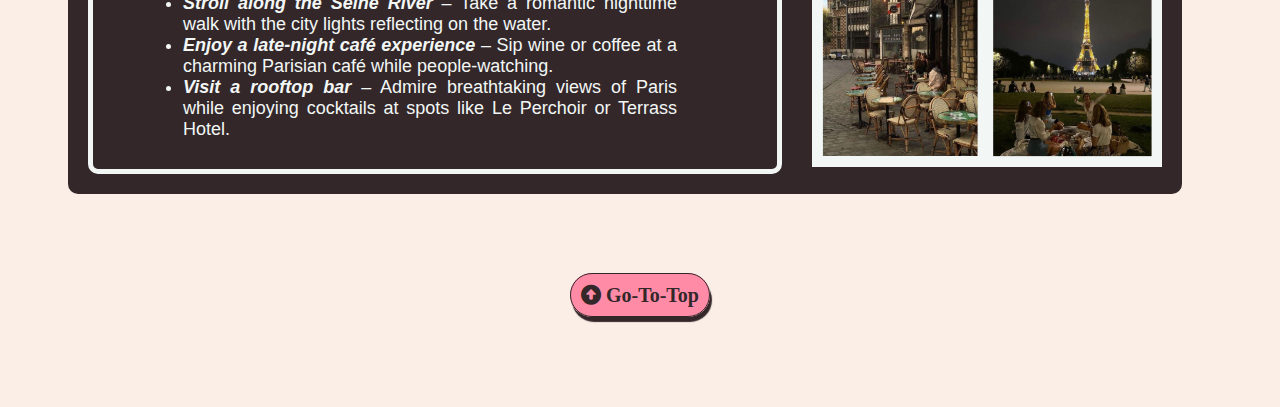
<file: euparis.html>
<!DOCTYPE html>
<html lang="en">
<head>
    <meta charset="UTF-8">
    <meta name="viewport" content="width=device-width, initial scale=1.0">
    <title>Paris,France</title>
    <link rel="stylesheet" href="pages.css">
    <link rel="stylesheet" href="https://cdnjs.cloudflare.com/ajax/libs/font-awesome/6.7.2/css/all.min.css">
</head>
<body id="title">

<div class="whole-body">
    <div class="title">
        Paris, France
    </div>
    <div class="why">
        <div class="question">
            Why..
        </div>
        <div class="why-paragraph">
            <p>I want to visit Paris, France because of its <b><i>timeless elegance, rich history, and artistic treasures</i></b>. While the Eiffel Tower is undoubtedly the most hyped landmark, my fascination with Paris goes beyond that. I've always been intrigued by the city's deep connection to art, especially the Louvre Museum, which houses some of the most famous paintings in the world. Seeing masterpieces like the Mona Lisa and Venus de Milo in person would be a dream come true.</p>
            <p>I've also heard that French people can be quite intimidating, which only adds to my curiosity about their culture and way of life. Paris is also known for its exquisite pastries, and I can't wait to indulge in authentic croissants, macarons, and other delicious treats. As the "City of Love," it has a romantic charm that makes me hope I can visit one day with someone special. Hopefully, when that time comes, I’ll get to experience Paris in all its beauty, culture, and charm.
            </p>
        </div>
    </div>
    <div class="things-to-do"> 

        <div class="image"> 
            <a href="paris.jpg" target="_blank">
            <img src="paris.jpg" alt="paris">
            </a>
        </div>
        <div class="things-to-do-list"> 
            <div class="things-to-do-question">
                Things I wanted to do: 
            </div>
            <ul>
                <li><b><i>Visit the Louvre Museum</i></b> – Admire world-famous artworks like the Mona Lisa and Venus de Milo.</li>
                <li><b><i>See the Eiffel Tower at night</i></b> – Experience the magical sparkle of the tower as it lights up every hour.</li>
                <li><b><i>Put a love lock on Pont des Arts</i></b> – Symbolize love by attaching a lock to this famous bridge.</li>
                <li><b><i>Discover charming pastry cafés</i></b> – Indulge in croissants, macarons, éclairs, and other French delights.</li>
                <li><b><i>Eat authentic French cuisine</i></b> – Try escargot, coq au vin, ratatouille, and French onion soup.</li>
                <li><b><i>Explore Montmartre</i></b> – Wander through the artistic streets and visit the Sacré-Cœur Basilica.</li>
                <li><b><i>Walk along the Champs-Élysées</i></b> – Shop at luxury boutiques and enjoy the lively Parisian atmosphere.</li>
                <li><b><i>Visit the Palace of Versailles</i></b> – Marvel at the grand halls, gardens, and historic architecture.</li>
                <li><b><i>Cruise along the Seine River</i></b> – Enjoy a scenic boat tour with breathtaking views of Paris landmarks.</li>
                <li><b><i>Explore the Catacombs of Paris</i></b> – Discover the eerie underground tunnels filled with historical bones.</li>
            </ul>
        </div>
    </div>
    <div class="other-things-to-do"> 
        <div class="other-things-to-do-list"> 
            <div class="other-things-to-do-question">
                Other things I wanted to do: 
            </div>
            <ul>
                <li><b><i>Experience Parisian nightlife</i></b> – Visit lively bars, jazz clubs, and rooftop lounges with stunning city views.</li>
                <li><b><i>Watch a cabaret show at the Moulin Rouge</i></b> – Enjoy an iconic Parisian performance filled with music and dance.</li>
                <li><b><i>Stroll along the Seine River</i></b> – Take a romantic nighttime walk with the city lights reflecting on the water.</li>
                <li><b><i>Enjoy a late-night café experience</i></b> – Sip wine or coffee at a charming Parisian café while people-watching.</li>
                <li><b><i>Visit a rooftop bar</i></b> – Admire breathtaking views of Paris while enjoying cocktails at spots like Le Perchoir or Terrass Hotel.</li>
            </ul>                        
        </div>       
        <div class="other-things-to-do-image"> 
            <a href="parissq.jpg" target="_blank">
            <img src="parissq.jpg" alt="paris">
            </a>
        </div>
    </div>
</div>
<div class="button">
    <a href="#title"><i class="fa-solid fa-circle-up"></i> Go-To-Top</a>
</div>
</body>
</html>
</file>
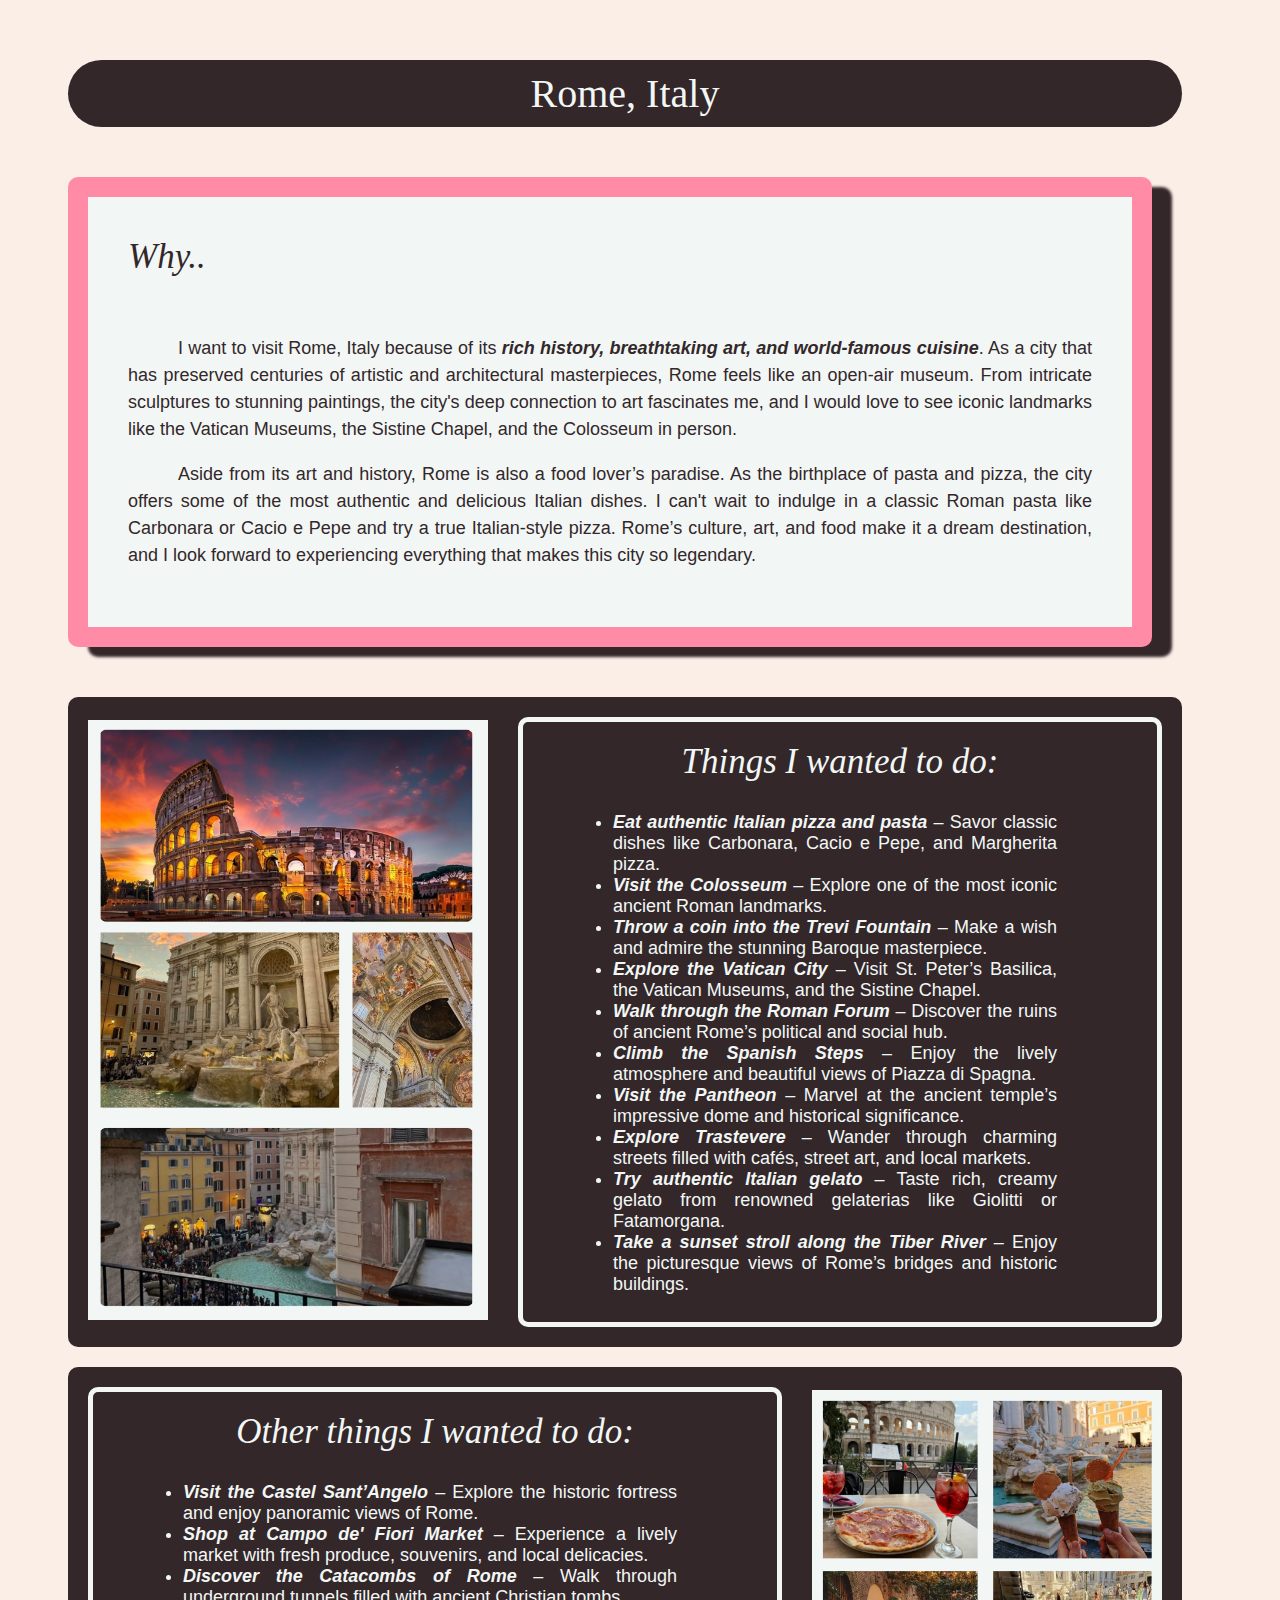
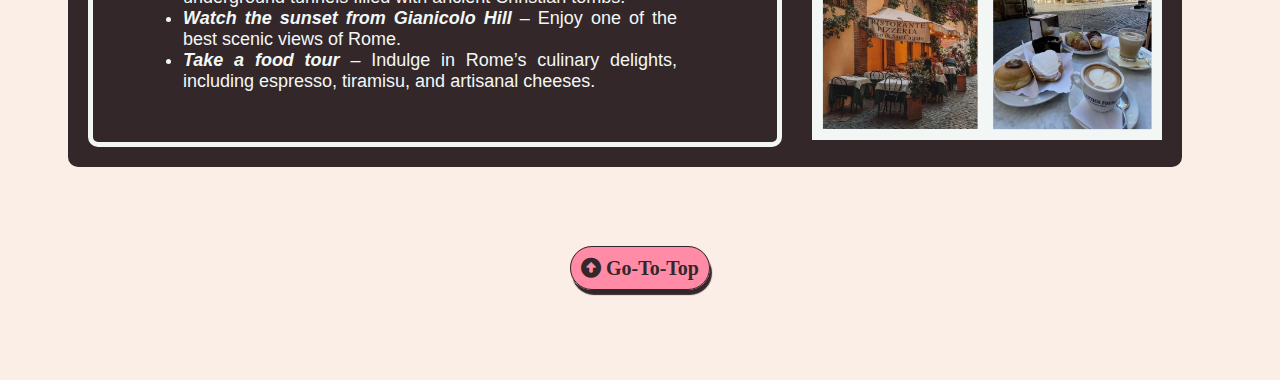
<file: eurome.html>
<!DOCTYPE html>
<html lang="en">
<head>
    <meta charset="UTF-8">
    <meta name="viewport" content="width=device-width, initial scale=1.0">
    <title>Rome, Italy</title>
    <link rel="stylesheet" href="pages.css">
    <link rel="stylesheet" href="https://cdnjs.cloudflare.com/ajax/libs/font-awesome/6.7.2/css/all.min.css">
</head>
<body id="title">

<div class="whole-body">
    <div class="title">
        Rome, Italy
    </div>
    <div class="why">
        <div class="question">
            Why..
        </div>
        <div class="why-paragraph">
            <p>I want to visit Rome, Italy because of its <b><i>rich history, breathtaking art, and world-famous cuisine</i></b>. As a city that has preserved centuries of artistic and architectural masterpieces, Rome feels like an open-air museum. From intricate sculptures to stunning paintings, the city's deep connection to art fascinates me, and I would love to see iconic landmarks like the Vatican Museums, the Sistine Chapel, and the Colosseum in person.</p>
            <p>Aside from its art and history, Rome is also a food lover’s paradise. As the birthplace of pasta and pizza, the city offers some of the most authentic and delicious Italian dishes. I can't wait to indulge in a classic Roman pasta like Carbonara or Cacio e Pepe and try a true Italian-style pizza. Rome’s culture, art, and food make it a dream destination, and I look forward to experiencing everything that makes this city so legendary.</p>
        </div>
    </div>
    <div class="things-to-do"> 

        <div class="image"> 
            <a href="rome.jpg" target="_blank">
            <img src="rome.jpg" alt="rome">
            </a>
        </div>
        <div class="things-to-do-list"> 
            <div class="things-to-do-question">
                Things I wanted to do: 
            </div>
            <ul>
                <li><b><i>Eat authentic Italian pizza and pasta</i></b> – Savor classic dishes like Carbonara, Cacio e Pepe, and Margherita pizza.</li>
                <li><b><i>Visit the Colosseum</i></b> – Explore one of the most iconic ancient Roman landmarks.</li>
                <li><b><i>Throw a coin into the Trevi Fountain</i></b> – Make a wish and admire the stunning Baroque masterpiece.</li>
                <li><b><i>Explore the Vatican City</i></b> – Visit St. Peter’s Basilica, the Vatican Museums, and the Sistine Chapel.</li>
                <li><b><i>Walk through the Roman Forum</i></b> – Discover the ruins of ancient Rome’s political and social hub.</li>
                <li><b><i>Climb the Spanish Steps</i></b> – Enjoy the lively atmosphere and beautiful views of Piazza di Spagna.</li>
                <li><b><i>Visit the Pantheon</i></b> – Marvel at the ancient temple’s impressive dome and historical significance.</li>
                <li><b><i>Explore Trastevere</i></b> – Wander through charming streets filled with cafés, street art, and local markets.</li>
                <li><b><i>Try authentic Italian gelato</i></b> – Taste rich, creamy gelato from renowned gelaterias like Giolitti or Fatamorgana.</li>
                <li><b><i>Take a sunset stroll along the Tiber River</i></b> – Enjoy the picturesque views of Rome’s bridges and historic buildings.</li>
            </ul>            
        </div>
    </div>
    <div class="other-things-to-do"> 
        <div class="other-things-to-do-list"> 
            <div class="other-things-to-do-question">
                Other things I wanted to do: 
            </div>
            <ul>
                <li><b><i>Visit the Castel Sant’Angelo</i></b> – Explore the historic fortress and enjoy panoramic views of Rome.</li>
                <li><b><i>Shop at Campo de' Fiori Market</i></b> – Experience a lively market with fresh produce, souvenirs, and local delicacies.</li>
                <li><b><i>Discover the Catacombs of Rome</i></b> – Walk through underground tunnels filled with ancient Christian tombs.</li>
                <li><b><i>Watch the sunset from Gianicolo Hill</i></b> – Enjoy one of the best scenic views of Rome.</li>
                <li><b><i>Take a food tour</i></b> – Indulge in Rome’s culinary delights, including espresso, tiramisu, and artisanal cheeses.</li>
            </ul>
                               
        </div>       
        <div class="other-things-to-do-image"> 
            <a href="/romesq.jpg" target="_blank">
            <img src="romesq.jpg" alt="rome">
            </a>
        </div>
    </div>
</div>
<div class="button">
    <a href="#title"><i class="fa-solid fa-circle-up"></i> Go-To-Top</a>
</div>
</body>
</html>
</file>
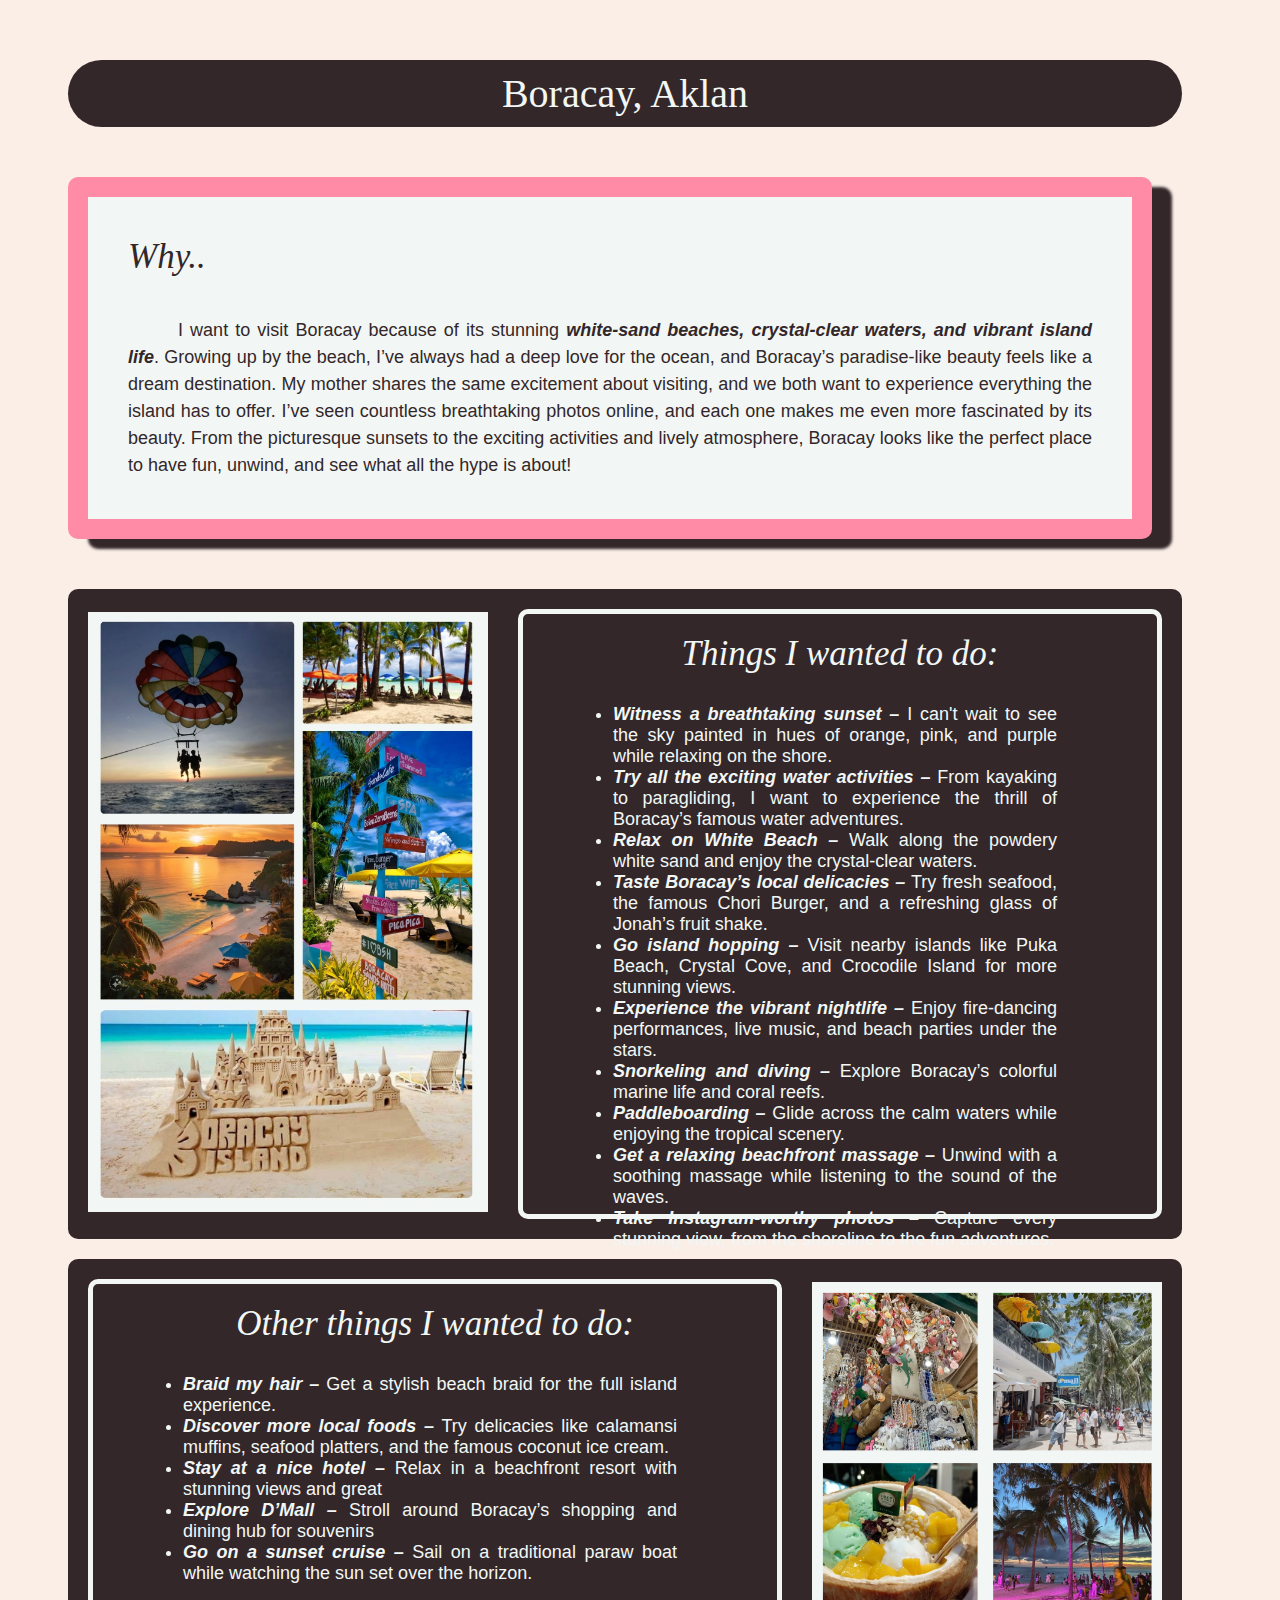
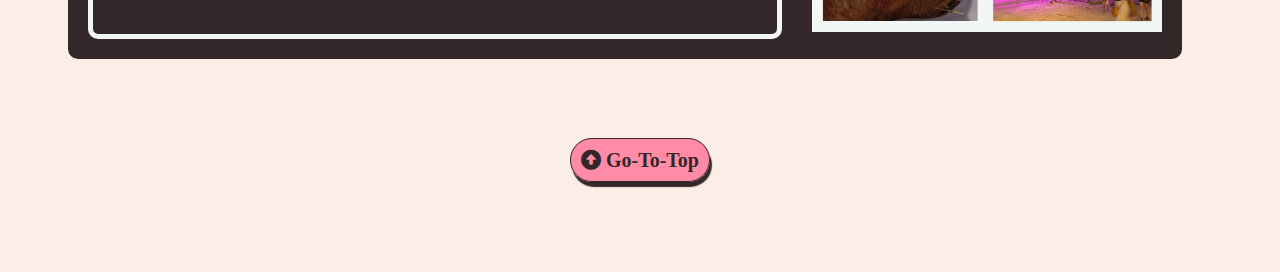
<file: phboracay.html>
<!DOCTYPE html>
<html lang="en">
<head>
    <meta charset="UTF-8">
    <meta name="viewport" content="width=device-width, initial scale=1.0">
    <title>Boracay, Aklan</title>
    <link rel="stylesheet" href="pages.css">
    <link rel="stylesheet" href="https://cdnjs.cloudflare.com/ajax/libs/font-awesome/6.7.2/css/all.min.css">
</head>
<body id="title">

<div class="whole-body">
    <div class="title">
        Boracay, Aklan
    </div>
    <div class="why">
        <div class="question">
            Why..
        </div>
        <div class="why-paragraph">
            I want to visit Boracay because of its stunning <b><i>white-sand beaches, crystal-clear waters, and vibrant island life</i></b>. Growing up by the beach, I’ve always had a deep love for the ocean, and Boracay’s paradise-like beauty feels like a dream destination. My mother shares the same excitement about visiting, and we both want to experience everything the island has to offer. I’ve seen countless breathtaking photos online, and each one makes me even more fascinated by its beauty. From the picturesque sunsets to the exciting activities and lively atmosphere, Boracay looks like the perfect place to have fun, unwind, and see what all the hype is about!
        </div>
    </div>
    <div class="things-to-do"> 

        <div class="image"> 
            <a href="boracay.jpg" target="_blank">
            <img src="boracay.jpg" alt="boracay">
            </a>
        </div>
        <div class="things-to-do-list"> 
            <div class="things-to-do-question">
                Things I wanted to do: 
            </div>
            <ul>
                <li><b><i>Witness a breathtaking sunset – </i></b>I can't wait to see the sky painted in hues of orange, pink, and purple while relaxing on the shore.</li>
                <li><b><i>Try all the exciting water activities – </i></b>From kayaking to paragliding, I want to experience the thrill of Boracay’s famous water adventures.</li>
                <li><b><i>Relax on White Beach – </i></b>Walk along the powdery white sand and enjoy the crystal-clear waters.</li>
                <li><b><i>Taste Boracay’s local delicacies – </i></b>Try fresh seafood, the famous Chori Burger, and a refreshing glass of Jonah’s fruit shake.</li>
                <li><b><i>Go island hopping – </i></b>Visit nearby islands like Puka Beach, Crystal Cove, and Crocodile Island for more stunning views.</li>
                <li><b><i>Experience the vibrant nightlife – </i></b>Enjoy fire-dancing performances, live music, and beach parties under the stars.</li>
                <li><b><i>Snorkeling and diving – </i></b>Explore Boracay’s colorful marine life and coral reefs.</li>
                <li><b><i>Paddleboarding – </i></b>Glide across the calm waters while enjoying the tropical scenery.</li>
                <li><b><i>Get a relaxing beachfront massage –</i></b> Unwind with a soothing massage while listening to the sound of the waves.</li>
                <li><b><i>Take Instagram-worthy photos –</i></b> Capture every stunning view, from the shoreline to the fun adventures.</li>
            </ul>
        </div>
    </div>
    <div class="other-things-to-do"> 
        <div class="other-things-to-do-list"> 
            <div class="other-things-to-do-question">
                Other things I wanted to do: 
            </div>
            <ul>
                <li><b><i>Braid my hair –</i></b> Get a stylish beach braid for the full island experience.</li>
                <li><b><i>Discover more local foods –</i></b> Try delicacies like calamansi muffins, seafood platters, and the famous coconut ice cream.</li>
                <li><b><i>Stay at a nice hotel –</i></b> Relax in a beachfront resort with stunning views and great 
                <li><b><i>Explore D’Mall –</i></b> Stroll around Boracay’s shopping and dining hub for souvenirs 
                <li><b><i>Go on a sunset cruise –</i></b> Sail on a traditional paraw boat while watching the sun set over the horizon.</li>
            
            </ul>            
        </div>       
        <div class="other-things-to-do-image"> 
            <a href="boracaysq.jpg" target="_blank">
            <img src="boracaysq.jpg" alt="boracay">
            </a>
        </div>
    </div>
</div>
<div class="button">
    <a href="#title"><i class="fa-solid fa-circle-up"></i> Go-To-Top</a>
</div>
</body>
</html>
</file>
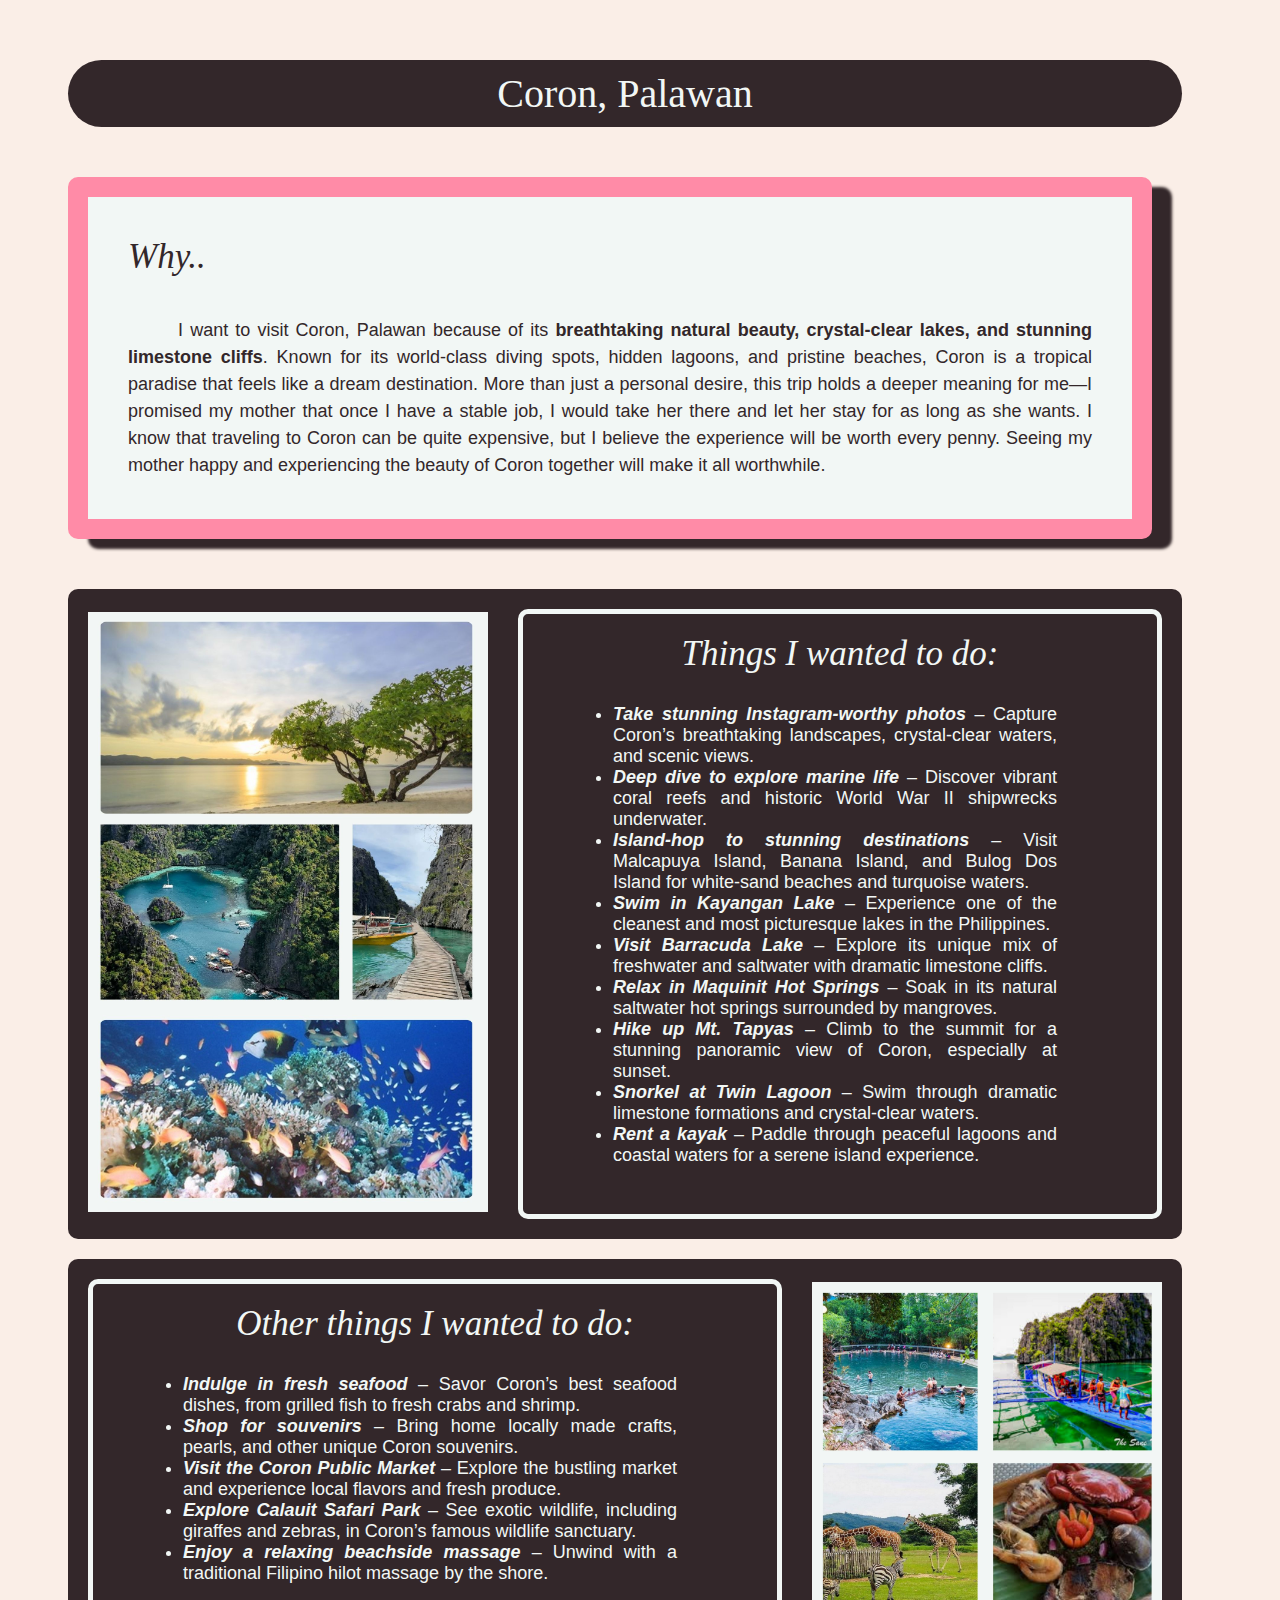
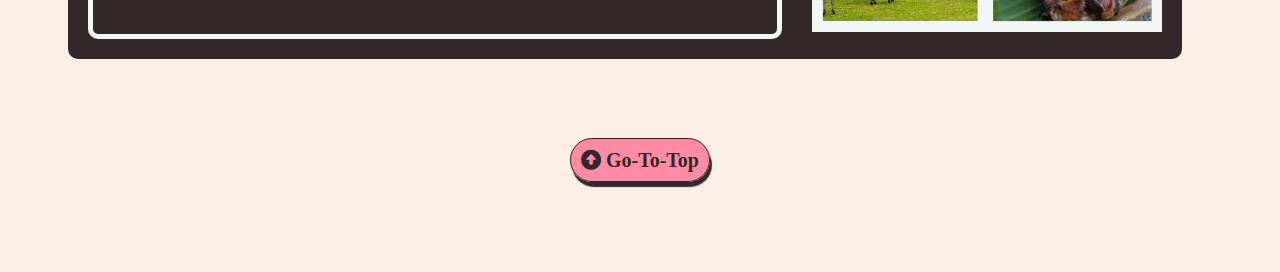
<file: phcoron.html>
<!DOCTYPE html>
<html lang="en">
<head>
    <meta charset="UTF-8">
    <meta name="viewport" content="width=device-width, initial scale=1.0">
    <title>Coron, Palawan</title>
    <link rel="stylesheet" href="pages.css">
    <link rel="stylesheet" href="https://cdnjs.cloudflare.com/ajax/libs/font-awesome/6.7.2/css/all.min.css">
</head>
<body id="title">

<div class="whole-body">
    <div class="title">
        Coron, Palawan
    </div>
    <div class="why">
        <div class="question">
            Why..
        </div>
        <div class="why-paragraph">
            I want to visit Coron, Palawan because of its <b></i>breathtaking natural beauty, crystal-clear lakes, and stunning limestone cliffs</i></b>. Known for its world-class diving spots, hidden lagoons, and pristine beaches, Coron is a tropical paradise that feels like a dream destination. More than just a personal desire, this trip holds a deeper meaning for me—I promised my mother that once I have a stable job, I would take her there and let her stay for as long as she wants. I know that traveling to Coron can be quite expensive, but I believe the experience will be worth every penny. Seeing my mother happy and experiencing the beauty of Coron together will make it all worthwhile.
        </div>
    </div>
    <div class="things-to-do"> 

        <div class="image"> 
            <a href="coron.jpg" target="_blank">
            <img src="coron.jpg" alt="coron">
            </a>
        </div>
        <div class="things-to-do-list"> 
            <div class="things-to-do-question">
                Things I wanted to do: 
            </div>
            <ul>
                <li><b><i>Take stunning Instagram-worthy photos</i></b> – Capture Coron’s breathtaking landscapes, crystal-clear waters, and scenic views.</li>
                <li><b><i>Deep dive to explore marine life</i></b> – Discover vibrant coral reefs and historic World War II shipwrecks underwater.</li>
                <li><b><i>Island-hop to stunning destinations</i></b> – Visit Malcapuya Island, Banana Island, and Bulog Dos Island for white-sand beaches and turquoise waters.</li>
                <li><b><i>Swim in Kayangan Lake</i></b> – Experience one of the cleanest and most picturesque lakes in the Philippines.</li>
                <li><b><i>Visit Barracuda Lake</i></b> – Explore its unique mix of freshwater and saltwater with dramatic limestone cliffs.</li>
                <li><b><i>Relax in Maquinit Hot Springs</i></b> – Soak in its natural saltwater hot springs surrounded by mangroves.</li>
                <li><b><i>Hike up Mt. Tapyas</i></b> – Climb to the summit for a stunning panoramic view of Coron, especially at sunset.</li>
                <li><b><i>Snorkel at Twin Lagoon</i></b> – Swim through dramatic limestone formations and crystal-clear waters.</li>
                <li><b><i>Rent a kayak</i></b> – Paddle through peaceful lagoons and coastal waters for a serene island experience.</li>
            </ul>            
        </div>
    </div>
    <div class="other-things-to-do"> 
        <div class="other-things-to-do-list"> 
            <div class="other-things-to-do-question">
                Other things I wanted to do: 
            </div>
            <ul>
                <li><b><i>Indulge in fresh seafood</i></b> – Savor Coron’s best seafood dishes, from grilled fish to fresh crabs and shrimp.</li>
                <li><b><i>Shop for souvenirs</i></b> – Bring home locally made crafts, pearls, and other unique Coron souvenirs.</li>
                <li><b><i>Visit the Coron Public Market</i></b> – Explore the bustling market and experience local flavors and fresh produce.</li>
                <li><b><i>Explore Calauit Safari Park</i></b> – See exotic wildlife, including giraffes and zebras, in Coron’s famous wildlife sanctuary.</li>
                <li><b><i>Enjoy a relaxing beachside massage</i></b> – Unwind with a traditional Filipino hilot massage by the shore.</li>
            </ul>            
        </div>       
        <div class="other-things-to-do-image"> 
            <a href="coronsq.jpg" target="_blank">
            <img src="coronsq.jpg" alt="coron">
            </a>
        </div>
    </div>
</div>
<div class="button">
    <a href="#title"><i class="fa-solid fa-circle-up"></i> Go-To-Top</a>
</div>
</body>
</html>
</file>
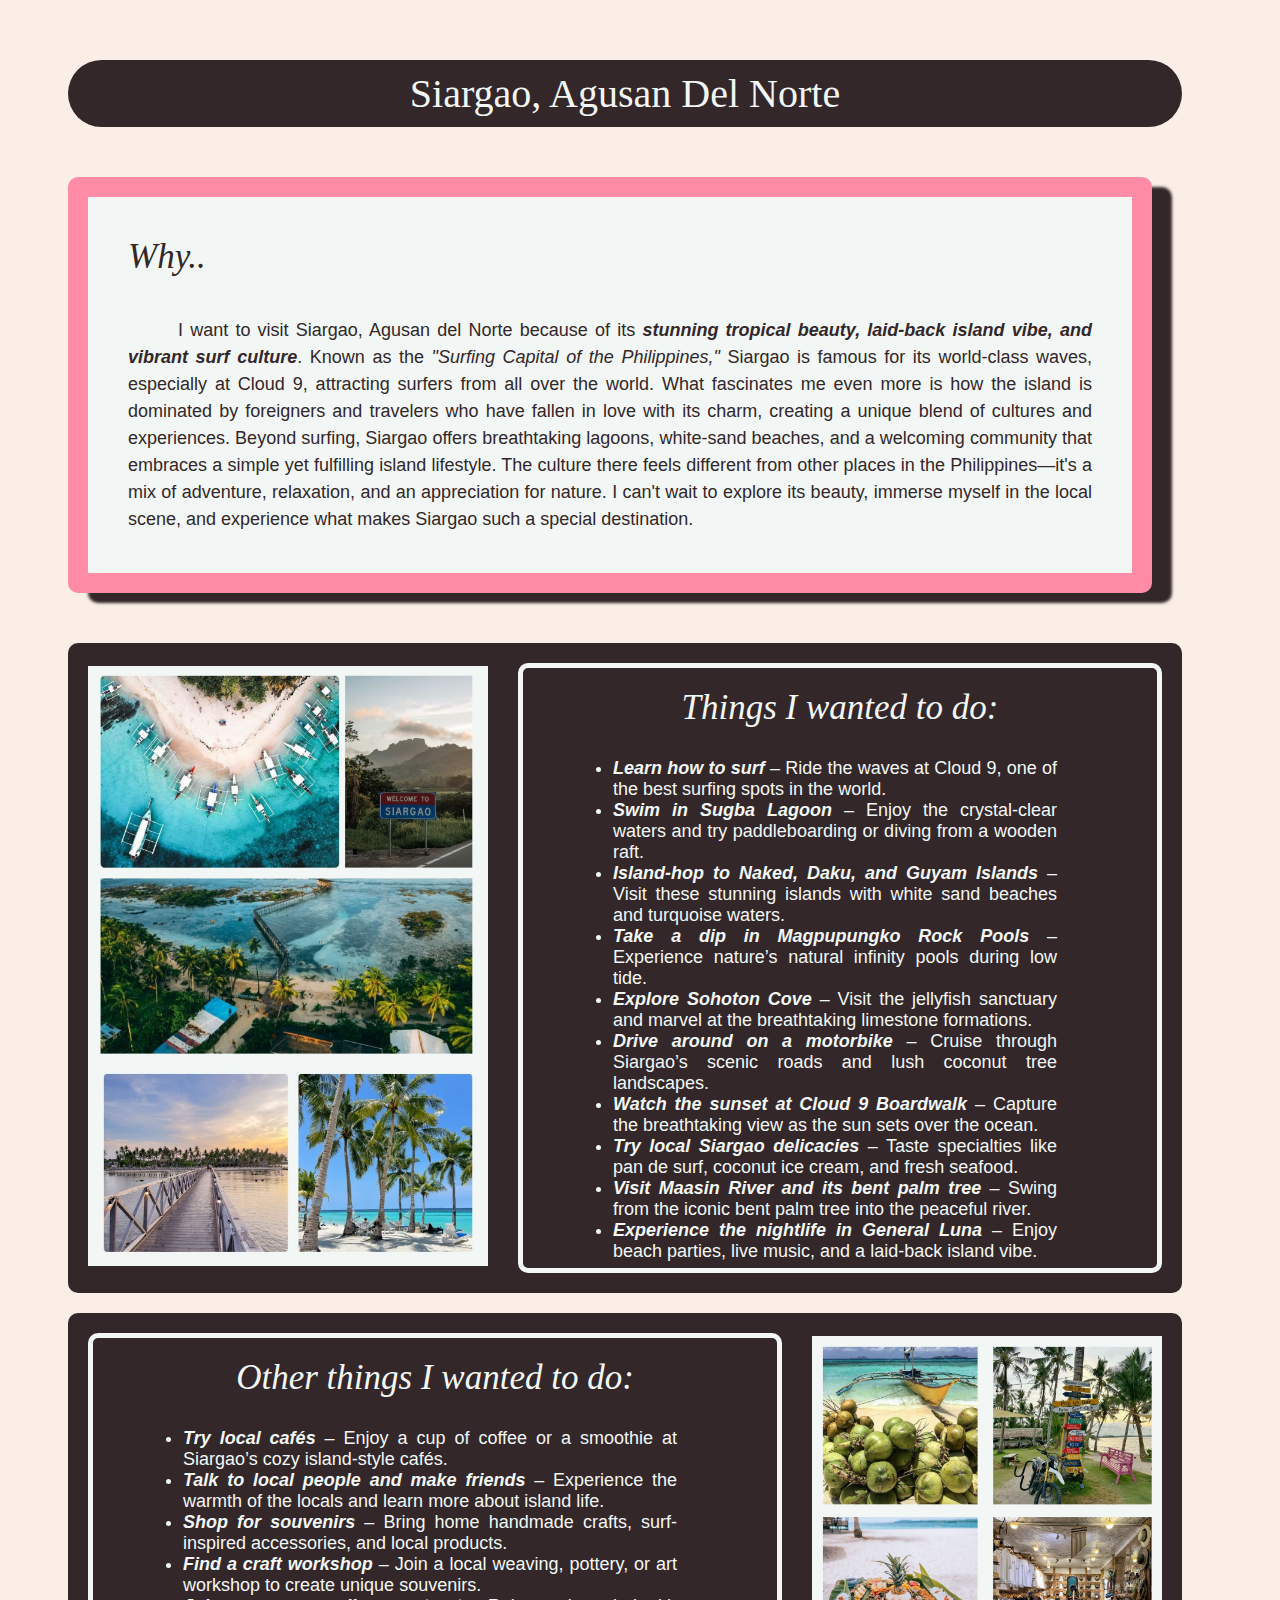
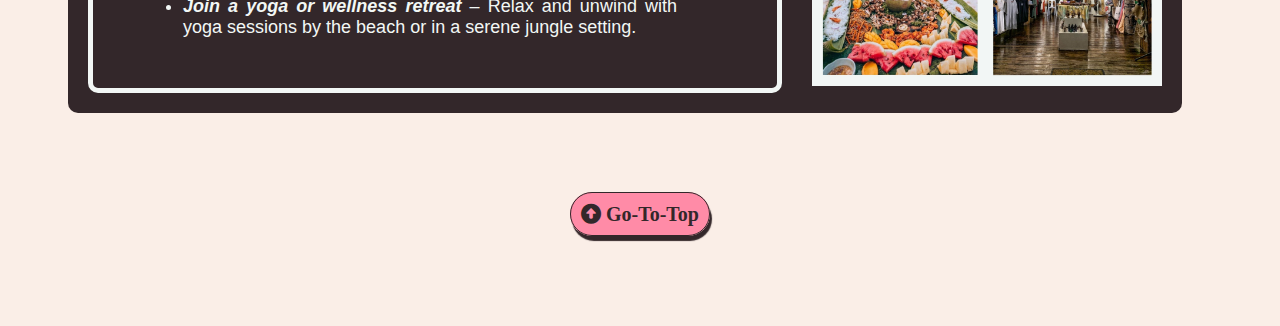
<file: phsiargao.html>
<!DOCTYPE html>
<html lang="en">
<head>
    <meta charset="UTF-8">
    <meta name="viewport" content="width=device-width, initial scale=1.0">
    <title>Siargao, Agusan Del Norte</title>
    <link rel="stylesheet" href="pages.css">
    <link rel="stylesheet" href="https://cdnjs.cloudflare.com/ajax/libs/font-awesome/6.7.2/css/all.min.css">
</head>
<body id="title">

<div class="whole-body">
    <div class="title">
        Siargao, Agusan Del Norte
    </div>
    <div class="why">
        <div class="question">
            Why..
        </div>
        <div class="why-paragraph">
            I want to visit Siargao, Agusan del Norte because of its <b><i>stunning tropical beauty, laid-back island vibe, and vibrant surf culture</i></b>. Known as the <i>"Surfing Capital of the Philippines,"</i> Siargao is famous for its world-class waves, especially at Cloud 9, attracting surfers from all over the world. What fascinates me even more is how the island is dominated by foreigners and travelers who have fallen in love with its charm, creating a unique blend of cultures and experiences. Beyond surfing, Siargao offers breathtaking lagoons, white-sand beaches, and a welcoming community that embraces a simple yet fulfilling island lifestyle. The culture there feels different from other places in the Philippines—it's a mix of adventure, relaxation, and an appreciation for nature. I can't wait to explore its beauty, immerse myself in the local scene, and experience what makes Siargao such a special destination.
        </div>
    </div>
    <div class="things-to-do"> 

        <div class="image"> 
            <a href="siargao.jpg" target="_blank">
            <img src="siargao.jpg" alt="siargao">
            </a>
        </div>
        <div class="things-to-do-list"> 
            <div class="things-to-do-question">
                Things I wanted to do: 
            </div>
            <ul>
                <li><b><i>Learn how to surf</i></b> – Ride the waves at Cloud 9, one of the best surfing spots in the world.</li>
                <li><b><i>Swim in Sugba Lagoon</i></b> – Enjoy the crystal-clear waters and try paddleboarding or diving from a wooden raft.</li>
                <li><b><i>Island-hop to Naked, Daku, and Guyam Islands</i></b> – Visit these stunning islands with white sand beaches and turquoise waters.</li>
                <li><b><i>Take a dip in Magpupungko Rock Pools</i></b> – Experience nature’s natural infinity pools during low tide.</li>
                <li><b><i>Explore Sohoton Cove</i></b> – Visit the jellyfish sanctuary and marvel at the breathtaking limestone formations.</li>
                <li><b><i>Drive around on a motorbike</i></b> – Cruise through Siargao’s scenic roads and lush coconut tree landscapes.</li>
                <li><b><i>Watch the sunset at Cloud 9 Boardwalk</i></b> – Capture the breathtaking view as the sun sets over the ocean.</li>
                <li><b><i>Try local Siargao delicacies</i></b> – Taste specialties like pan de surf, coconut ice cream, and fresh seafood.</li>
                <li><b><i>Visit Maasin River and its bent palm tree</i></b> – Swing from the iconic bent palm tree into the peaceful river.</li>
                <li><b><i>Experience the nightlife in General Luna</i></b> – Enjoy beach parties, live music, and a laid-back island vibe.</li>
            </ul>
        </div>
    </div>
    <div class="other-things-to-do"> 
        <div class="other-things-to-do-list"> 
            <div class="other-things-to-do-question">
                Other things I wanted to do: 
            </div>
            <ul>
                <li><b><i>Try local cafés</i></b> – Enjoy a cup of coffee or a smoothie at Siargao’s cozy island-style cafés.</li>
                <li><b><i>Talk to local people and make friends</i></b> – Experience the warmth of the locals and learn more about island life.</li>
                <li><b><i>Shop for souvenirs</i></b> – Bring home handmade crafts, surf-inspired accessories, and local products.</li>
                <li><b><i>Find a craft workshop</i></b> – Join a local weaving, pottery, or art workshop to create unique souvenirs.</li>
                <li><b><i>Join a yoga or wellness retreat</i></b> – Relax and unwind with yoga sessions by the beach or in a serene jungle setting.</li>
            </ul>            
        </div>       
        <div class="other-things-to-do-image"> 
            <a href="siargaosq.jpg" target="_blank">
            <img src="siargaosq.jpg" alt="siargao">
            </a>
        </div>
    </div>
</div>
<div class="button">
    <a href="#title"><i class="fa-solid fa-circle-up"></i> Go-To-Top</a>
</div>
</body>
</html>
</file>
<file: dreamplace.css>
body {
    background-color: #faeee7;
}
header {
    background-color: #33272a; 
    padding: 20px;
    text-align: center;
    border-radius: 50px;
    margin: 20px 50px 50px 50px;
}

nav a {
    color: #f2f7f5;
    padding: 1em 1.5em;
    font-weight: bold;
    margin: 5px;
    text-decoration: none;
    border-radius: 50px;
    font-family:'Arial Narrow Bold', sans-serif;
    text-transform: capitalize;
}

.dropdown-box {
    position: relative;
    display: inline-block;
}

.dropdown-menu {
    display: none;
    position: absolute;
    padding-left: 5px;
    padding-right: 5px;
    margin-top: 20px;
    background-color:  #33272a; 
    font-size: 15px;
    border-radius: 0px 0px 20px 20px;
    border: 3px solid #f2f7f5;  /* Change the color as needed */
    border-top: none;
}

.dropdown-menu a {
    display: block;
    padding: 15px;
}

.dropdown-menu a:hover {
    background-color: #f2f7f5;
}

.dropdown-box:hover .dropdown-menu {
    display: block;
}

nav a:hover {
    background-color: #f2f7f5; 
    color: #33272a;
}

.whole-heading {
    margin: 50px;
    padding: 20px;
    background-color:#33272a;
    border-radius: 10px;
    box-shadow: 0px 1px 5px rgba(0.1, 0, 0, 0.1);
}
.title {
    font-family: Georgia, serif;
    font-size: 40px;
    font-weight:600px;
    text-align: center;
    margin: 20px;
    color: #f2f7f5;
}

.description {
    padding: 20px;
    font-size: 18px;
    font-family: Helvetica, sans-serif;
    text-align: justify;
    text-indent: 20px;
    line-height: 25px;
    color:#f2f7f5;
}
.instruction {
    font-size: 18px;
    font-family: Helvetica, sans-serif;
    padding: 20px;
    font-style: italic;
    font-weight: bold;
}
.whole-images{
    margin:50px;
    text-align: center;

}

.image {
    display: inline;
}

img {
    width: 350px;
    height:600px;
    padding: 10px;
    margin:15px;
    background-color:#f2f7f5;
    box-shadow: 0px 1px 5px rgba(0.1, 0, 0, 0.1);
}
</file>
<file: pages.css>
body{
    background-color: #faeee7;
}

.whole-body {
    margin:20px 50px 50px 20px;
    padding:20px;
    border-radius: 20px;
}
.title {
    color:#f2f7f5;
    background-color: #33272a;
    text-align: center;
    font-size: 40px;
    font-family: Georgia,serif;
    font-weight: 600px;
    margin:20px;
    padding:10px;
    border-radius: 50px;

}
.button {
    text-align: center;
    margin-bottom: 100px;
    
}
.button a {
    color:  #33272a ;
    background-color: #ff8ba7;
    padding: 10px;
    font-weight: bold;
    text-decoration: none;
    border: 1px solid #33272a; 
    border-radius: 50px;
    text-transform: capitalize;
    font-size: 20px;    
    box-shadow: 2px 5px 1px 0px #33272a; 
}

.why {
    padding: 20px;
    margin-top: 50px;
    margin-right: 50px;
    margin-bottom: 50px;
    margin-left: 20px;
    border-radius: 10px;
    color:#33272a;
    background-color: #f2f7f5;
    border: 20px solid #ff8ba7;
    box-shadow: 20px 10px 3px 0px  #33272a; 
    
}
.question {
    font-size: 35px;
    font-family: Georgia, serif;
    font-weight:400;
    padding: 20px;
    font-style: italic;
}

.why-paragraph {
    padding: 20px;
    font-size: 18px;
    font-family: Helvetica, sans-serif;
    line-height: 1.5;
    text-align: justify;
    text-indent: 50px;
}
img:hover {
    transform: scale(1.1);  
    box-shadow: 0 10px 20px rgba(0, 0, 0, 0.3); 
    transition: transform 0.5s ease-in-out, 
    box-shadow 0.5s ease-in-out, 
    filter 0.5s ease-in-out;
}
.things-to-do {
    display: flex; 
    align-items: center; 
    margin: 30px;
    gap: 30px; 
    padding: 20px;
    margin:20px;
    background-color: #33272a;
    border-radius: 10px;
}

.things-to-do-question {
    font-size: 35px;
    font-family: Georgia, serif;
    font-weight:400;
    padding: 20px;
    font-style: italic;
    text-align: center;
}
.things-to-do-list {
    width: 100%;
    height: 600px; 
    align-items: center;
    justify-content: center;
    border-radius: 10px;
    color: #f2f7f5;
    border: 5px solid #f2f7f5 ;
  
}

.things-to-do ul {
    font-size:18px;
    margin-top:10px;
    margin-bottom: 50px;
    margin-left: 50px;
    margin-right: 100px;
    font-family: Helvetica, sans-serif;
    text-align: justify;

}

.things-to-do img {
    height: 600px;
    width: 400px;
    display: inline-block;
}

.other-things-to-do {
    display: flex; 
    align-items: center; 
    margin: 20px;
    gap: 30px; 
    padding: 20px;
    background-color: #33272a;
    border-radius: 10px;

}

.other-things-to-do-question {
    font-size: 35px;
    font-family: Georgia, serif;
    font-weight:400;
    padding: 20px;
    font-style: italic;
    text-align: center;
}
.other-things-to-do-list {
    width: 100%;
    height: 350px; 
    align-items: center;
    justify-content: center;
    border-radius: 10px;
    border: 5px solid #f2f7f5 ;
    color: #f2f7f5;

}

.other-things-to-do ul {
    font-size:18px;
    margin-top:10px;
    margin-bottom: 50px;
    margin-left: 50px;
    margin-right: 100px;
    font-family: Helvetica, sans-serif;
    text-align: justify;

}

.other-things-to-do img {
    height: 350px;
    width: 350px;
    display: inline-block;
}
</file>
